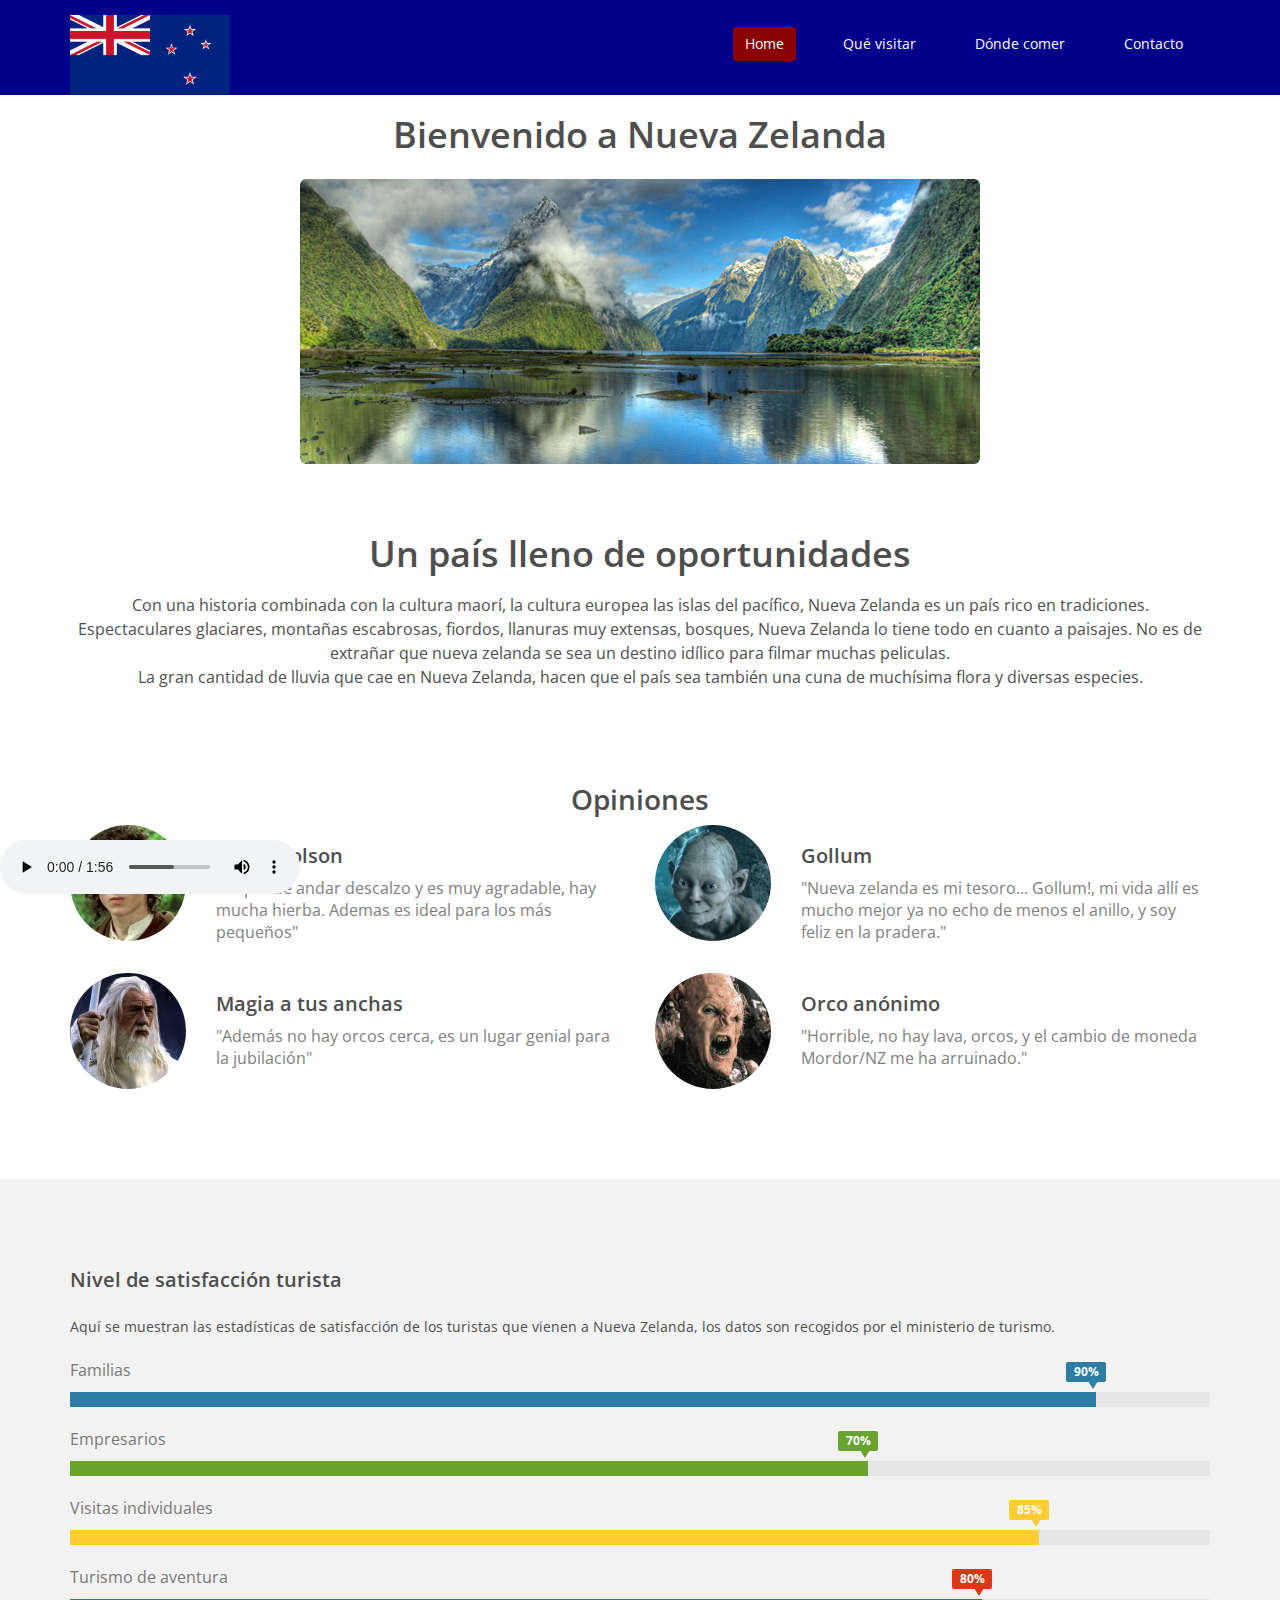
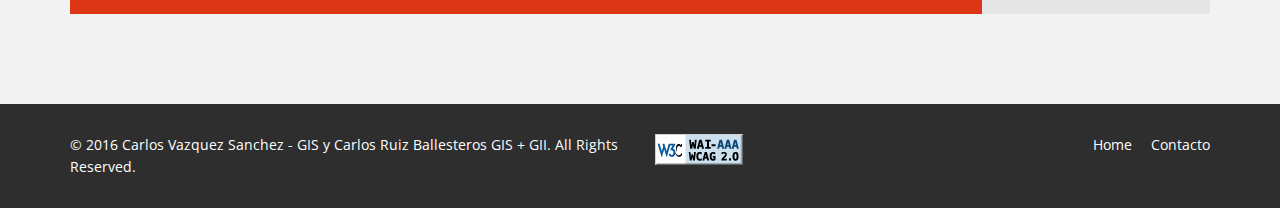
<file: index.html>
<!DOCTYPE html>
<html lang="es">

<head>
    <meta charset="utf-8">
    <meta name="viewport" content="width=device-width, initial-scale=1.0">
    <meta name="description" content="">
    <meta name="author" content="">
    <title>Visita Nueva Zelanda</title>

    <!-- core CSS -->
    <link href="css/bootstrap.min.css" rel="stylesheet">
    <link href="css/font-awesome.min.css" rel="stylesheet">
    <link href="css/animate.min.css" rel="stylesheet">
    <link href="css/prettyPhoto.css" rel="stylesheet">
    <link href="css/main.css" rel="stylesheet">
    <link href="css/responsive.css" rel="stylesheet">
    <!--[if lt IE 9]>
    <script src="js/html5shiv.js"></script>
    <script src="js/respond.min.js"></script>
    <![endif]-->
    <link rel="shortcut icon" href="images/ico/favicon.ico">
    <link rel="apple-touch-icon-precomposed" sizes="144x144" href="images/ico/apple-touch-icon-144-precomposed.png">
    <link rel="apple-touch-icon-precomposed" sizes="114x114" href="images/ico/apple-touch-icon-114-precomposed.png">
    <link rel="apple-touch-icon-precomposed" sizes="72x72" href="images/ico/apple-touch-icon-72-precomposed.png">
    <link rel="apple-touch-icon-precomposed" href="images/ico/apple-touch-icon-57-precomposed.png">
</head>
<!--/head-->

<body class="homepage">

    <header id="header">
        <nav class="navbar navbar-inverse">
            <div class="container">
                <div class="navbar-header">
                    <button type="button" class="navbar-toggle" data-toggle="collapse" data-target=".navbar-collapse">
                        <span class="sr-only">Toggle navigation</span>
                        <span class="icon-bar"></span>
                        <span class="icon-bar"></span>
                        <span class="icon-bar"></span>
                    </button>
                    <img alt="Bandera de Nueva Zelanda" longdesc="longDesc/newZelandFlag.txt" id="flag" src="images/Flag_of_New_Zealand.svg.png">
                </div>

                <div class="collapse navbar-collapse navbar-right">
                    <ul class="nav navbar-nav">
                        <li class="active"><a href="#firstSection">Home</a></li>
                        <li><a href="places-to-visit.html">Qué visitar</a></li>
                        <li><a href="where-eat.html">Dónde comer</a></li>
                        <li><a href="contact-us.html">Contacto</a></li>
                    </ul>
                </div>
            </div>
        </nav>
    </header>

    <div class="title">
        <h1>Bienvenido a Nueva Zelanda</h1>
    </div>

    <div class="ImageHeaderDiv">
        <img alt="Imágen de un lago y montañas de Nueva Zelanda." class="imageHeader img-responsive img-rounded" src="images/nz_header-Image.jpg">
    </div>

    <div class="container">
        <section>

        </section>
    </div>

    <section id="firstSection">
        <div class="container">
            <div class="center wow">
                <h2>Un país lleno de oportunidades</h2>
                <p class="lead">Con una historia combinada con la cultura maorí, la cultura europea las islas del pacífico, Nueva Zelanda es un país rico en tradiciones.
                    <br> Espectaculares glaciares, montañas escabrosas, fiordos, llanuras muy extensas, bosques, Nueva Zelanda lo tiene todo en cuanto a paisajes. No es de extrañar que nueva zelanda se sea un destino idílico para filmar muchas peliculas.
                    <br> La gran cantidad de lluvia que cae en Nueva Zelanda, hacen que el país sea también una cuna de muchísima flora y diversas especies.
                    <br>
                </p>
            </div>

            <h2 class="subtitleSection">Opiniones</h2>
            <div class="row">
                <div class="col-md-6">
                    <div class="opinion row">
                        <div class="col-md-3">
                            <img alt="Imagen de perfil de una de las personas que opinan de Nueva Zelanda" class="opinionImage img-circle img-responsive" src="images/opinion_1.png">
                        </div>
                        <div class="col-md-9">
                            <h2>Frodo Bolson</h2>
                            <p class="opinionText">"Se puede andar descalzo y es muy agradable, hay mucha hierba. Ademas es ideal para los más pequeños"</p>
                        </div>
                    </div>
                    <div class="opinion row">
                        <div class="col-md-3">
                            <img alt="Imagen de perfil de una de las personas que opinan de Nueva Zelanda" class="opinionImage img-circle img-responsive" src="images/opinion_2.jpg">
                        </div>
                        <div class="col-md-9">
                            <h2>Magia a tus anchas</h2>
                            <p class="opinionText">"Además no hay orcos cerca, es un lugar genial para la jubilación"</p>
                        </div>
                    </div>
                </div>
                <div class="col-md-6">
                    <div class="opinion row">
                        <div class="col-md-3">
                            <img alt="Imagen de perfil de una de las personas que opinan de Nueva Zelanda" class="opinionImage img-circle img-responsive" src="images/opinion_3.png">
                        </div>
                        <div class="col-md-9">
                            <h2>Gollum</h2>
                            <p class="opinionText">"Nueva zelanda es mi tesoro... Gollum!, mi vida allí es mucho mejor ya no echo de menos el anillo, y soy feliz en la pradera."</p>
                        </div>
                    </div>
                    <div class="opinion row">
                        <div class="col-md-3">
                            <img alt="Imagen de perfil de una de las personas que opinan de Nueva Zelanda" class="opinionImage img-circle img-responsive" src="images/opinion_4.jpeg">
                        </div>
                        <div class="col-md-9">
                            <h2>Orco anónimo</h2>
                            <p class="opinionText">"Horrible, no hay lava, orcos, y el cambio de moneda Mordor/NZ me ha arruinado."</p>
                        </div>
                    </div>
                </div>
            </div>
            <!--/.row-->
        </div>
        <!--/.container-->
    </section>


    <section id="middle">
        <div class="container">
            <div class="row">
                <div class="col-md-12 wow">
                    <div class="skill">
                        <h2>Nivel de satisfacción turista</h2>
                        <p>Aquí se muestran las estadísticas de satisfacción de los turistas que vienen a Nueva Zelanda, los datos son recogidos por el ministerio de turismo.</p>

                        <div class="progress-wrap">
                            <h3>Familias</h3>
                            <div class="progress">
                                <div class="progress-bar  color1" role="progressbar" aria-valuenow="40" aria-valuemin="0" aria-valuemax="100" style="width: 90%">
                                    <span class="bar-width">90%</span>
                                </div>

                            </div>
                        </div>

                        <div class="progress-wrap">
                            <h3>Empresarios</h3>
                            <div class="progress">
                                <div class="progress-bar color2" role="progressbar" aria-valuenow="20" aria-valuemin="0" aria-valuemax="100" style="width: 70%">
                                    <span class="bar-width">70%</span>
                                </div>
                            </div>
                        </div>

                        <div class="progress-wrap">
                            <h3>Visitas individuales</h3>
                            <div class="progress">
                                <div class="progress-bar color3" role="progressbar" aria-valuenow="60" aria-valuemin="0" aria-valuemax="100" style="width: 85%">
                                    <span class="bar-width">85%</span>
                                </div>
                            </div>
                        </div>

                        <div class="progress-wrap">
                            <h3>Turismo de aventura</h3>
                            <div class="progress">
                                <div class="progress-bar color4" role="progressbar" aria-valuenow="80" aria-valuemin="0" aria-valuemax="100" style="width: 80%">
                                    <span class="bar-width">80%</span>
                                </div>
                            </div>
                        </div>
                    </div>
                </div>
            </div>
            <!--/.row-->
        </div>
        <!--/.container-->
    </section>
    <!--/#middle-->

    <div id="idAudioIndex">
        <audio id="audioIndex" controls>
            <source src="sounds/God%20Defend%20New%20Zealand.mp3" type="audio/mpeg">
        </audio>
    </div>

    <footer id="footer" class="midnight-blue">
        <div class="container">
            <div class="row">
                <div class="col-sm-6">
                    &copy; 2016 Carlos Vazquez Sanchez - GIS y Carlos Ruiz Ballesteros GIS + GII. All Rights Reserved.
                </div>
                <div class="col-sm-2">
                    <img src="images/wcag2AAA-blue.png">
                </div>
                <div class="col-sm-4">
                    <ul class="pull-right">
                        <li><a href="index.html">Home</a></li>
                        <li><a href="contact-us.html">Contacto</a></li>
                    </ul>
                </div>

            </div>
        </div>
    </footer>

    <script src="js/jquery.js"></script>
    <script src="js/bootstrap.min.js"></script>
    <script src="js/jquery.prettyPhoto.js"></script>
    <script src="js/jquery.isotope.min.js"></script>
    <script src="js/main.js"></script>
    <script src="js/wow.min.js"></script>

</body>

</html>
</file>
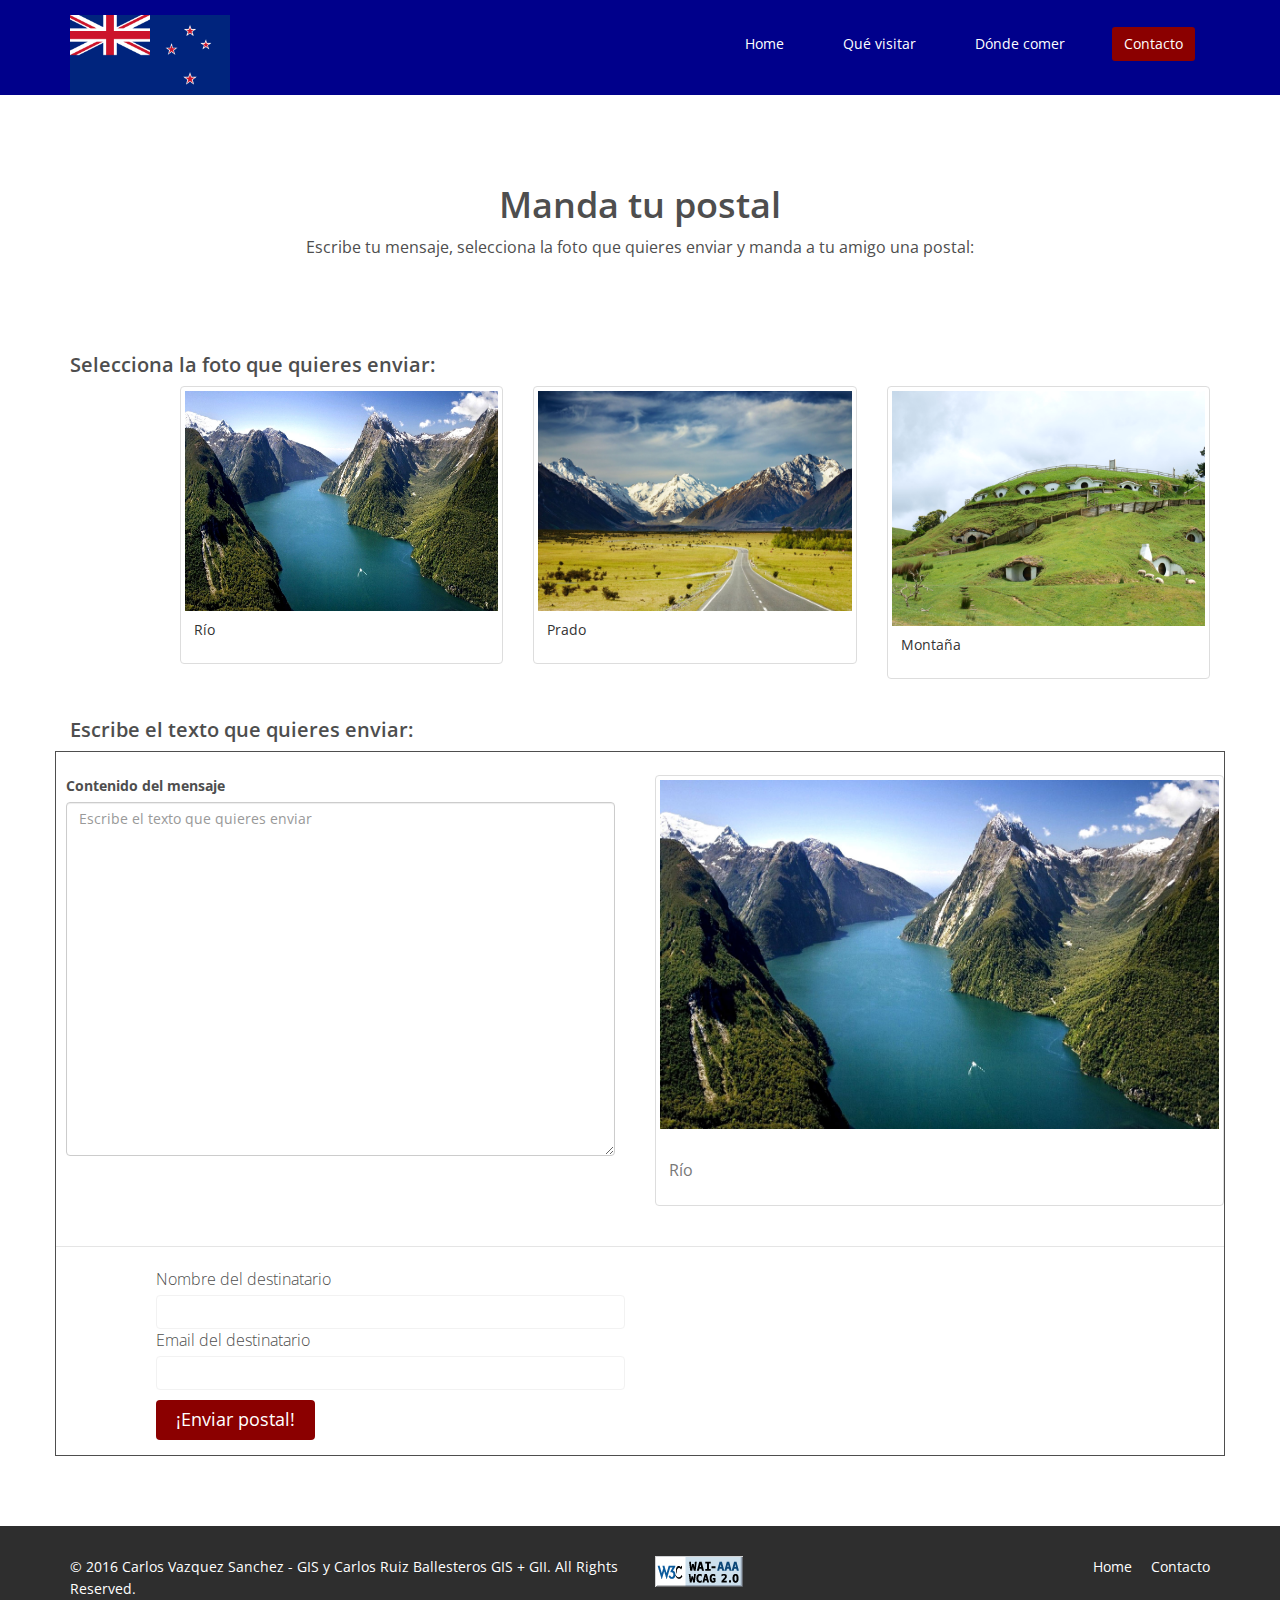
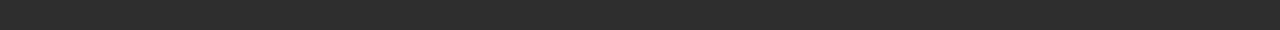
<file: contact-us.html>
<!DOCTYPE html>
<html lang="es">

<head>
    <meta charset="utf-8">
    <meta name="viewport" content="width=device-width, initial-scale=1.0">
    <meta name="description" content="">
    <meta name="author" content="">
    <title>Contacto</title>

    <!-- core CSS -->
    <link href="css/bootstrap.min.css" rel="stylesheet">
    <link href="css/font-awesome.min.css" rel="stylesheet">
    <link href="css/prettyPhoto.css" rel="stylesheet">
    <link href="css/animate.min.css" rel="stylesheet">
    <link href="css/main.css" rel="stylesheet">
    <link href="css/responsive.css" rel="stylesheet">
    <link rel="shortcut icon" href="images/Flag_of_New_Zealand.svg.png">


    <link rel="shortcut icon" href="images/ico/favicon.ico">
    <link rel="apple-touch-icon-precomposed" sizes="144x144" href="images/ico/apple-touch-icon-144-precomposed.png">
    <link rel="apple-touch-icon-precomposed" sizes="114x114" href="images/ico/apple-touch-icon-114-precomposed.png">
    <link rel="apple-touch-icon-precomposed" sizes="72x72" href="images/ico/apple-touch-icon-72-precomposed.png">
    <link rel="apple-touch-icon-precomposed" href="images/ico/apple-touch-icon-57-precomposed.png">
</head>
<!--/head-->

<body>

    <header id="header">
        <nav class="navbar navbar-inverse" role="banner">
            <div class="container">
                <div class="navbar-header">
                    <button type="button" class="navbar-toggle" data-toggle="collapse" data-target=".navbar-collapse">
                        <span class="sr-only">Toggle navigation</span>
                        <span class="icon-bar"></span>
                        <span class="icon-bar"></span>
                        <span class="icon-bar"></span>
                    </button>
                    <a class="navbar-brand" href="#contact-page"><img id="flag" src="images/Flag_of_New_Zealand.svg.png" alt="logo"></a>
                </div>

                <div class="collapse navbar-collapse navbar-right">
                    <ul class="nav navbar-nav">
                        <li><a href="index.html">Home</a></li>
                        <li><a href="places-to-visit.html">Qué visitar</a></li>
                        <li><a href="where-eat.html">Dónde comer</a></li>
                        <li class="active"><a href="contact-us.html">Contacto</a></li>
                    </ul>
                </div>
            </div>
        </nav>
    </header>

    <section id="contact-page">
        <div class="container">
            <div class="center">
                <h1>Manda tu postal</h1>
                <p class="lead">Escribe tu mensaje, selecciona la foto que quieres enviar y manda a tu amigo una postal:</p>
            </div>

            <h2>Selecciona la foto que quieres enviar:</h2>
            <div class="row col-sm-offset-1" id="image-selectable">
                <div class="col-sm-6 col-md-4">
                    <div class="thumbnail">
                        <img class="img-clickable" src="images/nz1.jpg" alt="Imagen de postal 1" style="min-height:220px;">
                        <div class="caption">
                            <p>Río</p>
                        </div>
                    </div>
                </div>
                <div class="col-sm-6 col-md-4">
                    <div class="thumbnail">
                        <img class="img-clickable" src="images/nz2.jpg" alt="Imagen de postal 2" style="min-height:220px;">
                        <div class="caption">
                            <p>Prado</p>
                        </div>
                    </div>
                </div>
                <div class="col-sm-6 col-md-4">
                    <div class="thumbnail">
                        <img class="img-clickable" src="images/nz3.jpg" alt="Imagen de postal 3" style="min-height:220px;">
                        <div class="caption">
                            <p>Montaña
                            </p>
                        </div>
                    </div>
                </div>
            </div>

            <h2>Escribe el texto que quieres enviar:</h2>
            <div class="row" id=postal>
                <div class="row" id="textAndPicture">
                    <div id="postaltext" class="col-md-6">
                        <label for="texto-mensaje">Contenido del mensaje</label>
                        <textarea type="text" name="texto-mensaje" class="form-control " rows="17 " placeholder="Escribe el texto que quieres enviar " title="texto-mensaje" id="texto-mensaje"></textarea>
                    </div>
                    <div class="col-md-6 ">
                        <div class="thumbnail ">
                            <img id="img-changeable" src="images/nz1.jpg " alt="Imagen de postal 1 " style="min-height:220px; ">
                            <div class="caption ">
                                <h3>Río</h3>
                            </div>
                        </div>

                    </div>
                </div>
                <hr>
                <div class="row " id="emailAndName ">

                    <form id="main-contact-form " class="contact-form " name="contact-form " method="post ">
                        <div class="col-sm-5 col-sm-offset-1 ">
                            <div class="form-group ">
                                <label for="name-of-destination ">Nombre del destinatario </label>
                                <input type="text " id="name-of-destination " name="name-of-destination " class="form-control ">

                                <label for="email-of-destination ">Email del destinatario </label>
                                <input id="email-of-destination " type="email " name="email-of-destination " class="form-control ">


                                <input class="btn btn-primary btn-lg" id="send-postal" type="submit" name="send-postal" value="¡Enviar postal!" title="send-postal">

                                <div class="alert alert-success alert-dismissable ">
                                    <button type="button " class="close " data-dismiss="alert " aria-hidden="true ">&times;</button>
                                    Postal enviada correctamente
                                </div>
                            </div>

                        </div>
                    </form>
                </div>
            </div>
        </div>
    </section>

    <footer id="footer" class="midnight-blue">
        <div class="container">
            <div class="row">
                <div class="col-sm-6">
                    &copy; 2016 Carlos Vazquez Sanchez - GIS y Carlos Ruiz Ballesteros GIS + GII. All Rights Reserved.
                </div>
                <div class="col-sm-2">
                    <img src="images/wcag2AAA-blue.png">
                </div>
                <div class="col-sm-4">
                    <ul class="pull-right">
                        <li><a href="index.html">Home</a></li>
                        <li><a href="contact-us.html">Contacto</a></li>
                    </ul>
                </div>

            </div>
        </div>
    </footer>

    <script src="js/jquery.js "></script>
    <script src="js/bootstrap.min.js "></script>
    <script src="js/jquery.prettyPhoto.js "></script>
    <script src="js/jquery.isotope.min.js "></script>
    <script src="js/main.js "></script>
    <script src="js/wow.min.js "></script>
</body>

</html>
</file>
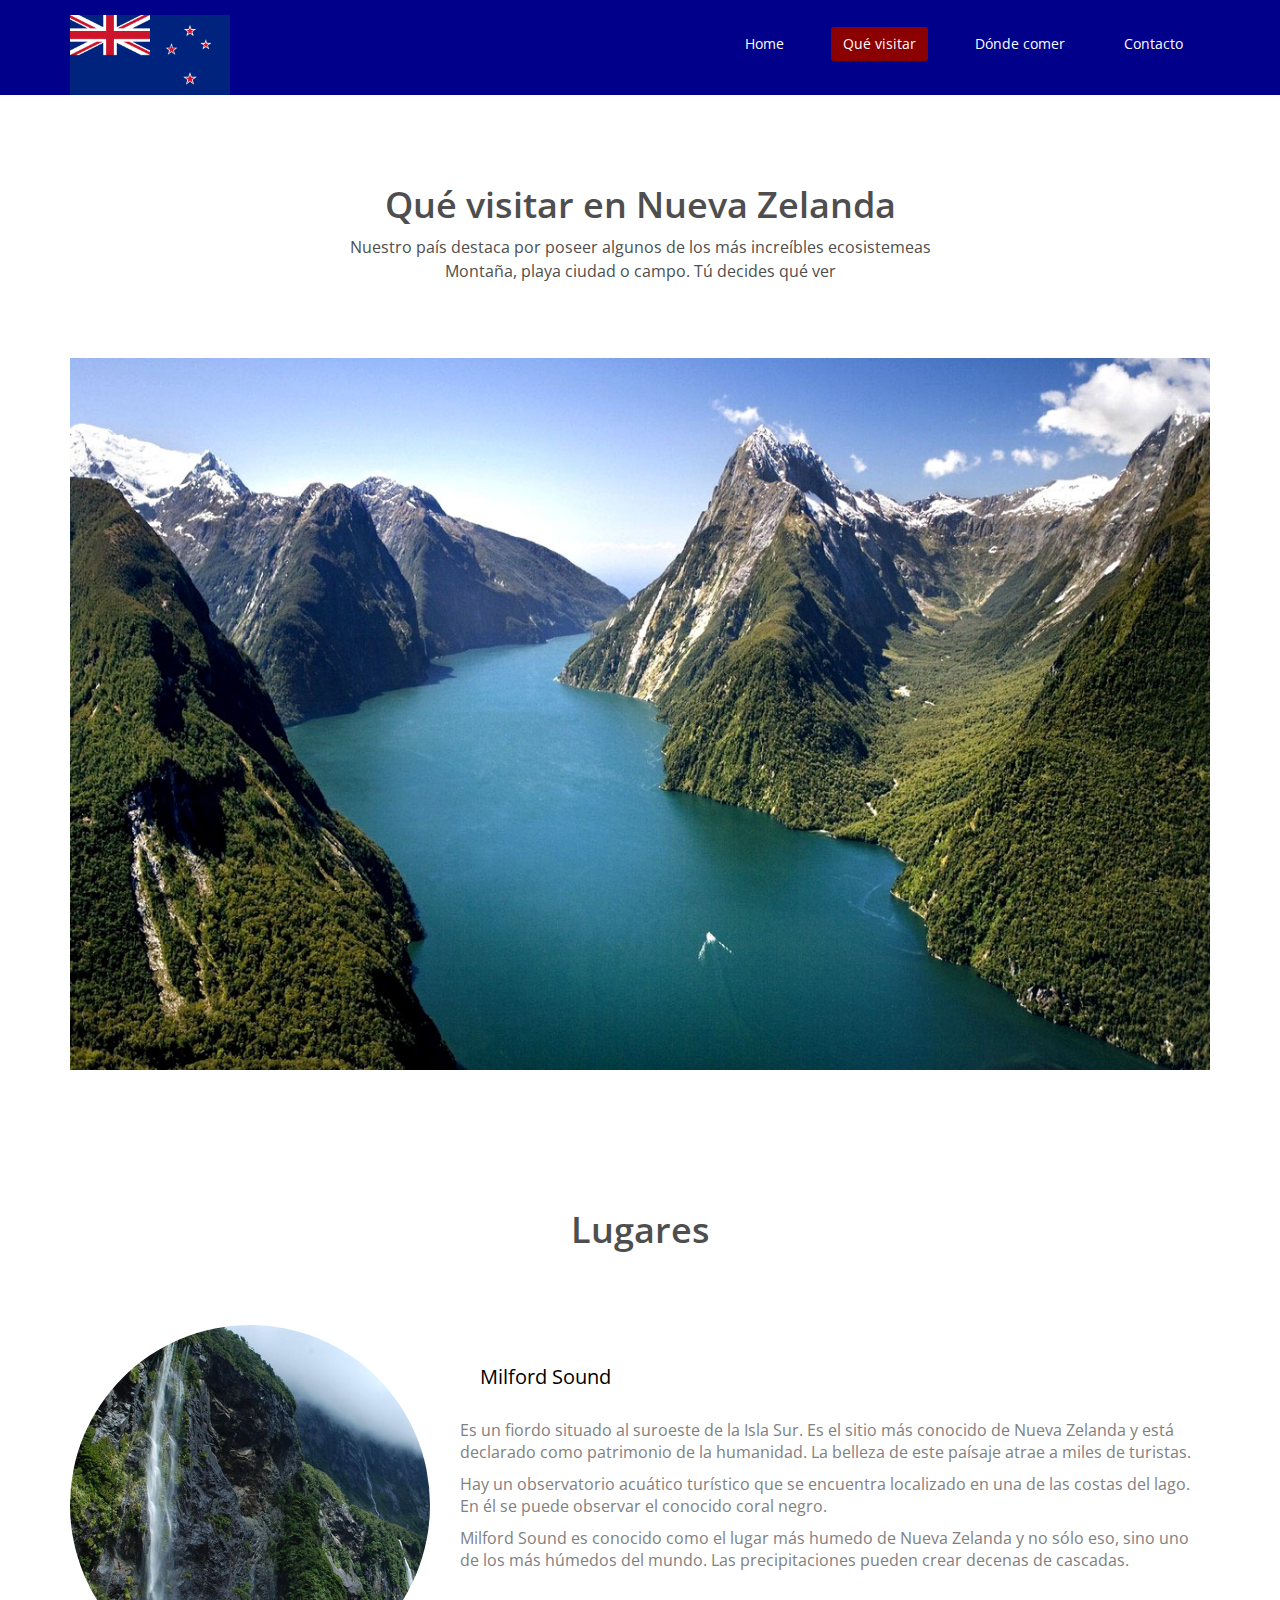
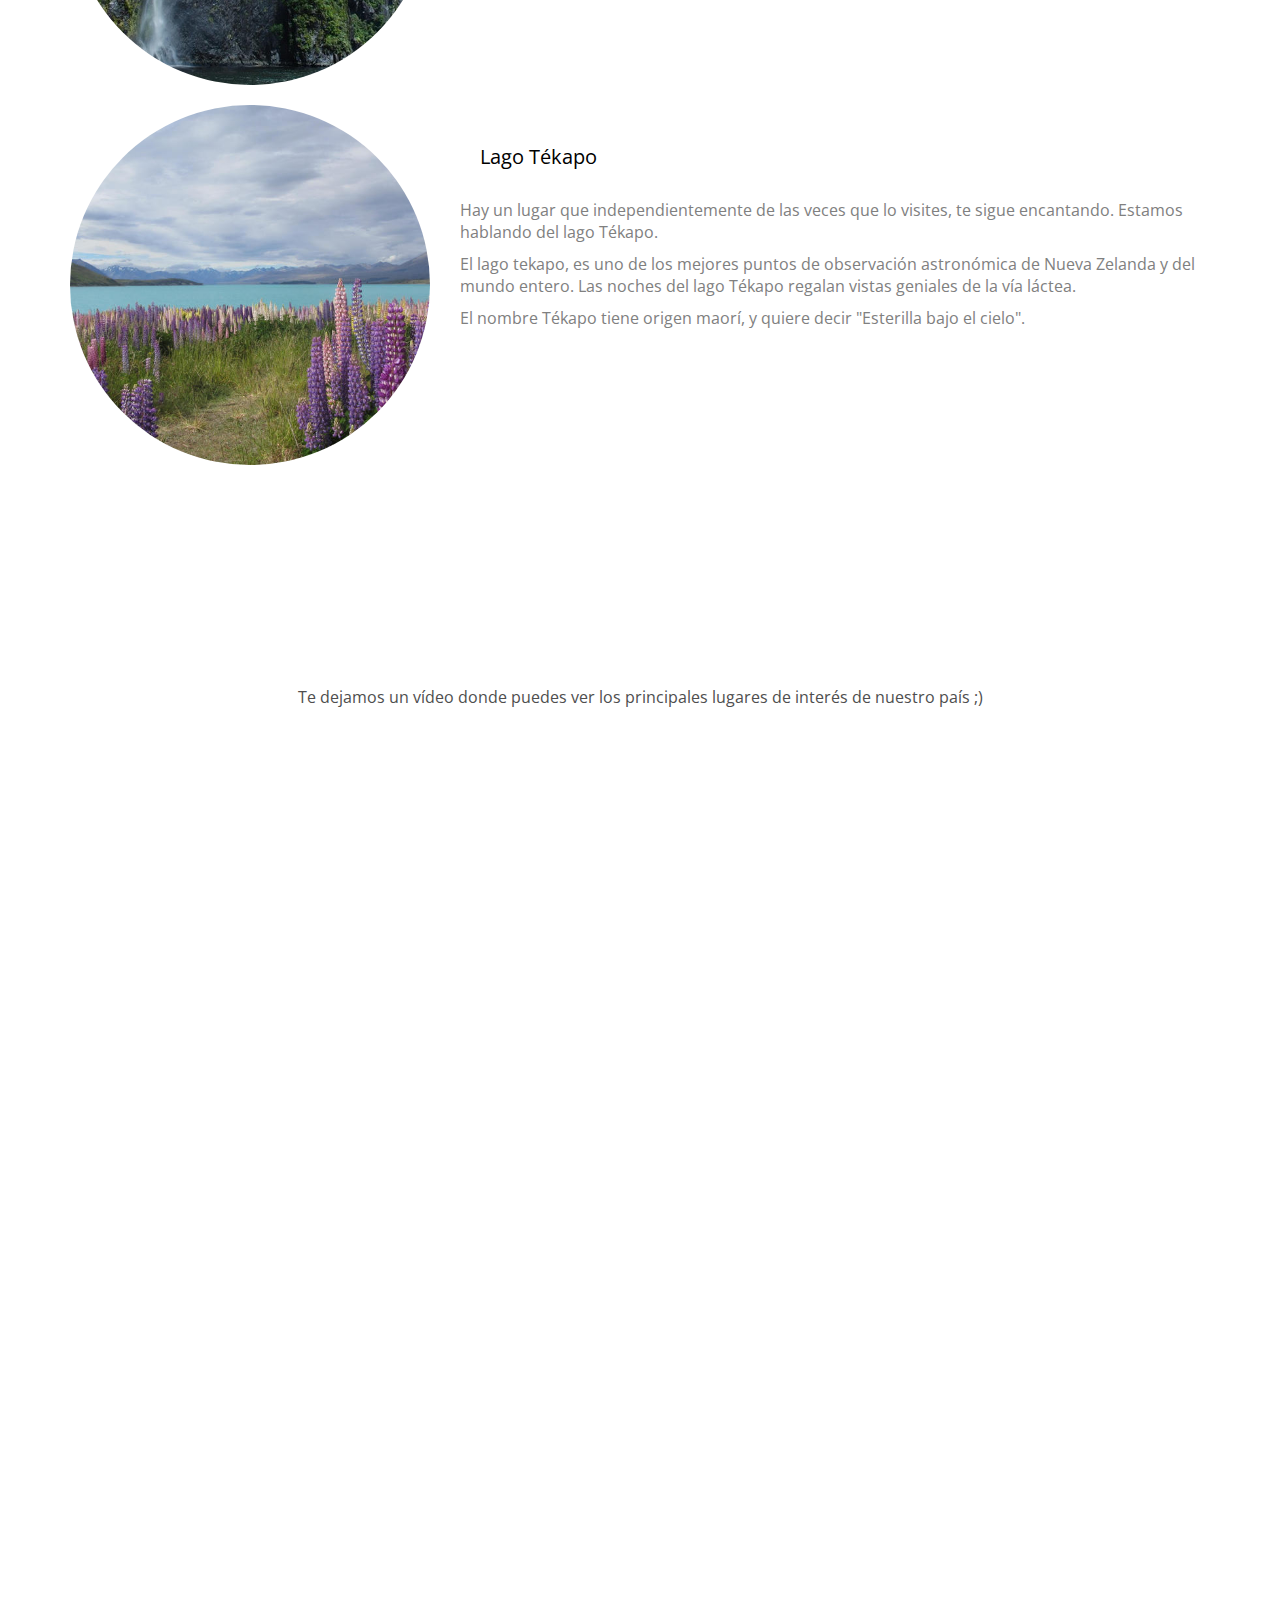
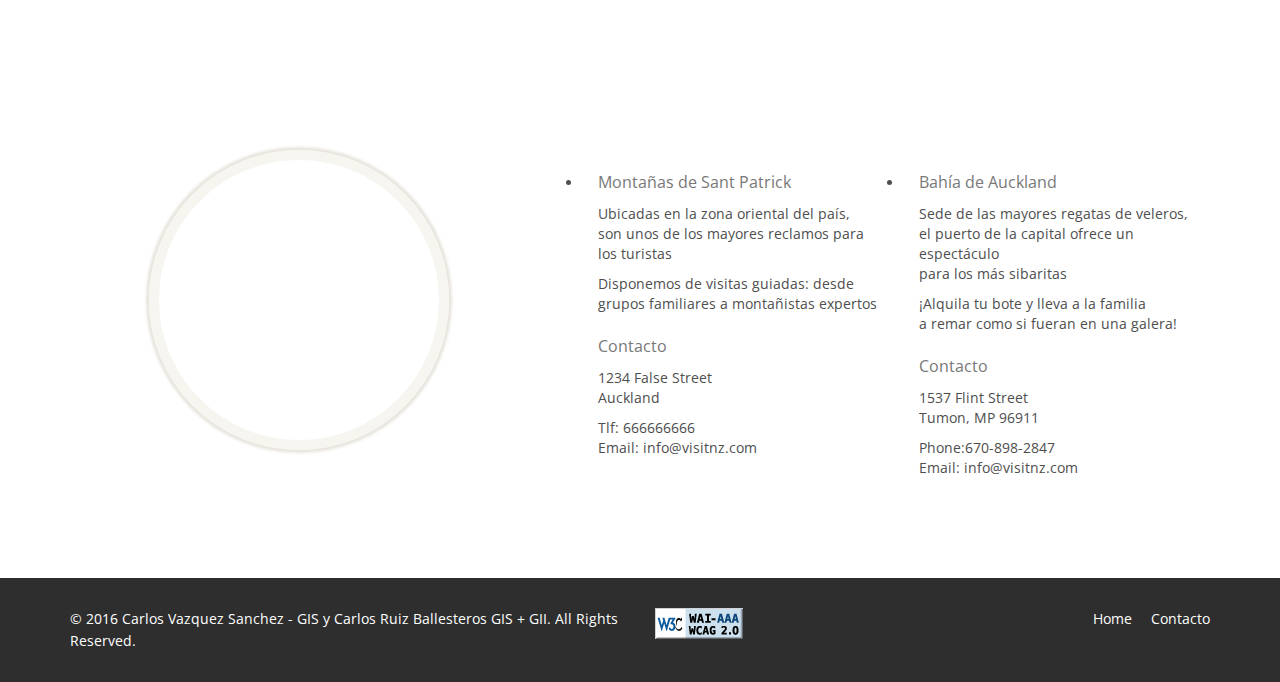
<file: places-to-visit.html>
<!DOCTYPE html>
<html lang="es">

<head>
    <meta charset="utf-8">
    <meta name="viewport" content="width=device-width, initial-scale=1.0">
    <meta name="description" content="">
    <meta name="author" content="">
    <title>Qué visitar</title>

    <!-- core CSS -->
    <link href="css/bootstrap.min.css" rel="stylesheet">
    <link href="css/font-awesome.min.css" rel="stylesheet">
    <link href="css/prettyPhoto.css" rel="stylesheet">
    <link href="css/animate.min.css" rel="stylesheet">
    <link href="css/main.css" rel="stylesheet">
    <link href="css/responsive.css" rel="stylesheet">
    <link rel="shortcut icon" href="images/Flag_of_New_Zealand.svg.png">

</head>

<body>

    <header id="header">
        <nav class="navbar navbar-inverse" role="banner">
            <div class="container">
                <div class="navbar-header">
                    <button type="button" class="navbar-toggle" data-toggle="collapse" data-target=".navbar-collapse">
                        <span class="sr-only">Toggle navigation</span>
                        <span class="icon-bar"></span>
                        <span class="icon-bar"></span>
                        <span class="icon-bar"></span>
                    </button>
                    <a class="navbar-brand" href="#queVisitar"><img alt="Bandera de Nueva Zelanda" longdesc="longDesc/newZelandFlag.txt" id="flag" src="images/Flag_of_New_Zealand.svg.png"></a>
                </div>

                <div class="collapse navbar-collapse navbar-right">
                    <ul class="nav navbar-nav">
                        <li><a href="index.html">Home</a></li>
                        <li class="active"><a href="places-to-visit.html">Qué visitar</a></li>
                        <li><a href="where-eat.html">Dónde comer</a></li>
                        <li><a href="contact-us.html">Contacto</a></li>
                    </ul>
                </div>
            </div>
        </nav>
    </header>

    <section id="queVisitar">
        <div class="container">
            <div class="center">
                <h1>Qué visitar en Nueva Zelanda</h1>
                <p class="lead">Nuestro país destaca por poseer algunos de los más increíbles ecosistemeas
                    <br>Montaña, playa ciudad o campo. Tú decides qué ver</p>
            </div>

            <div id="about-slider">
                <img src="images/nz1.jpg" class="img-responsive" alt="Estrecho de Nueva Zelanda. A los lados del estrecho hay montañas">
            </div>
    </section>

    <section>
        <div class="center">
            <h2>Lugares</h2>
        </div>
        <div class="visit container">
            <div class="row">
                <div class=" col-md-4">
                    <img class="imageVisit img-circle img-responsive" src="images/site_1.jpg" alt="Imagen con cascadas de nueva zelanda. Predomina el verde y el azul" />
                </div>
                <div class="col-md-8">
                    <h3 class="subtitle">Milford Sound</h3>
                    <p class="opinionText">Es un fiordo situado al suroeste de la Isla Sur. Es el sitio más conocido de Nueva Zelanda y está declarado como patrimonio de la humanidad. La belleza de este paísaje atrae a miles de turistas.
                    </p>
                    <p class="opinionText">
                        Hay un observatorio acuático turístico que se encuentra localizado en una de las costas del lago. En él se puede observar el conocido coral negro.
                    </p>
                    <p class="opinionText">
                        Milford Sound es conocido como el lugar más humedo de Nueva Zelanda y no sólo eso, sino uno de los más húmedos del mundo. Las precipitaciones pueden crear decenas de cascadas.
                    </p>
                </div>
            </div>
        </div>
        <div class="visit container">
            <div class="row">
                <div class=" col-md-4">
                    <img class="imageVisit img-circle img-responsive" src="images/site_2.jpg" alt="Imágen del lago Tékapo. En el horizonte el lago y de frente flores moradas" />
                </div>
                <div class="col-md-8">
                    <h3 class="subtitle">Lago Tékapo</h3>
                    <p class="opinionText">Hay un lugar que independientemente de las veces que lo visites, te sigue encantando. Estamos hablando del lago Tékapo.
                    </p>
                    <p class="opinionText">
                        El lago tekapo, es uno de los mejores puntos de observación astronómica de Nueva Zelanda y del mundo entero. Las noches del lago Tékapo regalan vistas geniales de la vía láctea.
                    </p>
                    <p class="opinionText">
                        El nombre Tékapo tiene origen maorí, y quiere decir "Esterilla bajo el cielo".
                    </p>
                </div>
            </div>
        </div>
    </section>
    <section>
        <div class="skill-wrap clearfix">
            <div class="center">
                <p class="lead">Te dejamos un vídeo donde puedes ver los principales lugares de interés de nuestro país ;)</p>
            </div>

            <div class="row">
                <div class="span6">
                    <div class="flex-video widescreen">
                        <iframe title="Youtube Video" src="https://www.youtube.com/embed/pdYHscVe_0U" frameborder="0" allowfullscreen=""></iframe>
                    </div>
                </div>
            </div>

        </div>
    </section>

    <section>
        <div class="container">
            <div class="row">
                <div class="col-sm-5 text-center">
                    <div class="gmap">
                        <iframe title="Location" width="100%" height="100%" frameborder="0" scrolling="no" marginheight="0" marginwidth="0" src="https://www.google.com/maps/embed?pb=!1m18!1m12!1m3!1d22755832.93749179!2d170.50829003717325!3d-45.87507801129057!2m3!1f0!2f0!3f0!3m2!1i1024!2i768!4f13.1!3m3!1m2!1s0x6d2c200e17779687%3A0xb1d618e2756a4733!2sNueva+Zelanda!5e0!3m2!1ses!2ses!4v1461858650133"></iframe>
                    </div>

                </div>

                <div class="col-sm-7 map-content">
                    <ul class="row">
                        <li class="col-sm-6">
                            <address>
                                    <h3>Montañas de Sant Patrick</h3>
                                    <p>Ubicadas en la zona oriental del país, <br>
                                    son unos de los mayores reclamos para<br>
                                    los turistas</p>
                                    <p>Disponemos de visitas guiadas: desde <br>
                                        grupos familiares a montañistas expertos 
                                   </p>
                                </address>

                            <address>
                                    <h3>Contacto</h3>
                                    <p>1234 False Street <br>
                                    Auckland</p>                                
                                    <p>Tlf: 666666666 <br>
                                    Email: info@visitnz.com</p>
                                </address>
                        </li>


                        <li class="col-sm-6">
                            <address>
                                    <h3>Bahía de Auckland</h3>
                                    <p>Sede de las mayores regatas de veleros, <br>
                                    el puerto de la capital ofrece un espectáculo<br>
                                para los más sibaritas</p>
                                    <p>¡Alquila tu bote y lleva a la familia <br>
                                    a remar como si fueran en una galera!</p>
                                </address>

                            <address>
                                    <h3>Contacto</h3>
                                    <p>1537 Flint Street <br>
                                    Tumon, MP 96911</p>
                                    <p>Phone:670-898-2847 <br>
                                    Email: info@visitnz.com</p>
                                </address>
                        </li>
                    </ul>
                </div>
            </div>
        </div>
    </section>

    <footer id="footer" class="midnight-blue">
        <div class="container">
            <div class="row">
                <div class="col-sm-6">
                    &copy; 2016 Carlos Vazquez Sanchez - GIS y Carlos Ruiz Ballesteros GIS + GII. All Rights Reserved.
                </div>
                <div class="col-sm-2">
                    <img src="images/wcag2AAA-blue.png">
                </div>
                <div class="col-sm-4">
                    <ul class="pull-right">
                        <li><a href="index.html">Home</a></li>
                        <li><a href="contact-us.html">Contacto</a></li>
                    </ul>
                </div>

            </div>
        </div>
    </footer>
    </section>

    <script src="js/jquery.js"></script>

    <script src="js/bootstrap.min.js"></script>
    <script src="js/jquery.prettyPhoto.js"></script>
    <script src="js/jquery.isotope.min.js"></script>
    <script src="js/main.js"></script>
    <script src="js/wow.min.js"></script>
</body>

</html>
</file>
<file: css/prettyPhoto.css>
div.pp_default .pp_top,div.pp_default .pp_top .pp_middle,div.pp_default .pp_top .pp_left,div.pp_default .pp_top .pp_right,div.pp_default .pp_bottom,div.pp_default .pp_bottom .pp_left,div.pp_default .pp_bottom .pp_middle,div.pp_default .pp_bottom .pp_right{height:13px}
div.pp_default .pp_top .pp_left{background:url(../images/prettyPhoto/default/sprite.png) -78px -93px no-repeat}
div.pp_default .pp_top .pp_middle{background:url(../images/prettyPhoto/default/sprite_x.png) top left repeat-x}
div.pp_default .pp_top .pp_right{background:url(../images/prettyPhoto/default/sprite.png) -112px -93px no-repeat}
div.pp_default .pp_content .ppt{color:#f8f8f8}
div.pp_default .pp_content_container .pp_left{background:url(../images/prettyPhoto/default/sprite_y.png) -7px 0 repeat-y;padding-left:13px}
div.pp_default .pp_content_container .pp_right{background:url(../images/prettyPhoto/default/sprite_y.png) top right repeat-y;padding-right:13px}
div.pp_default .pp_next:hover{background:url(../images/prettyPhoto/default/sprite_next.png) center right no-repeat;cursor:pointer}
div.pp_default .pp_previous:hover{background:url(../images/prettyPhoto/default/sprite_prev.png) center left no-repeat;cursor:pointer}
div.pp_default .pp_expand{background:url(../images/prettyPhoto/default/sprite.png) 0 -29px no-repeat;cursor:pointer;width:28px;height:28px}
div.pp_default .pp_expand:hover{background:url(../images/prettyPhoto/default/sprite.png) 0 -56px no-repeat;cursor:pointer}
div.pp_default .pp_contract{background:url(../images/prettyPhoto/default/sprite.png) 0 -84px no-repeat;cursor:pointer;width:28px;height:28px}
div.pp_default .pp_contract:hover{background:url(../images/prettyPhoto/default/sprite.png) 0 -113px no-repeat;cursor:pointer}
div.pp_default .pp_close{width:30px;height:30px;background:url(../images/prettyPhoto/default/sprite.png) 2px 1px no-repeat;cursor:pointer}
div.pp_default .pp_gallery ul li a{background:url(../images/prettyPhoto/default/default_thumb.png) center center #f8f8f8;border:1px solid #aaa}
div.pp_default .pp_social{margin-top:7px}
div.pp_default .pp_gallery a.pp_arrow_previous,div.pp_default .pp_gallery a.pp_arrow_next{position:static;left:auto}
div.pp_default .pp_nav .pp_play,div.pp_default .pp_nav .pp_pause{background:url(../images/prettyPhoto/default/sprite.png) -51px 1px no-repeat;height:30px;width:30px}
div.pp_default .pp_nav .pp_pause{background-position:-51px -29px}
div.pp_default a.pp_arrow_previous,div.pp_default a.pp_arrow_next{background:url(../images/prettyPhoto/default/sprite.png) -31px -3px no-repeat;height:20px;width:20px;margin:4px 0 0}
div.pp_default a.pp_arrow_next{left:52px;background-position:-82px -3px}
div.pp_default .pp_content_container .pp_details{margin-top:5px}
div.pp_default .pp_nav{clear:none;height:30px;width:110px;position:relative}
div.pp_default .pp_nav .currentTextHolder{font-family:Georgia;font-style:italic;color:#999;font-size:11px;left:75px;line-height:25px;position:absolute;top:2px;margin:0;padding:0 0 0 10px}
div.pp_default .pp_close:hover,div.pp_default .pp_nav .pp_play:hover,div.pp_default .pp_nav .pp_pause:hover,div.pp_default .pp_arrow_next:hover,div.pp_default .pp_arrow_previous:hover{opacity:0.7}
div.pp_default .pp_description{font-size:11px;font-weight:700;line-height:14px;margin:5px 50px 5px 0}
div.pp_default .pp_bottom .pp_left{background:url(../images/prettyPhoto/default/sprite.png) -78px -127px no-repeat}
div.pp_default .pp_bottom .pp_middle{background:url(../images/prettyPhoto/default/sprite_x.png) bottom left repeat-x}
div.pp_default .pp_bottom .pp_right{background:url(../images/prettyPhoto/default/sprite.png) -112px -127px no-repeat}
div.pp_default .pp_loaderIcon{background:url(../images/prettyPhoto/default/loader.gif) center center no-repeat}
div.light_rounded .pp_top .pp_left{background:url(../images/prettyPhoto/light_rounded/sprite.png) -88px -53px no-repeat}
div.light_rounded .pp_top .pp_right{background:url(../images/prettyPhoto/light_rounded/sprite.png) -110px -53px no-repeat}
div.light_rounded .pp_next:hover{background:url(../images/prettyPhoto/light_rounded/btnNext.png) center right no-repeat;cursor:pointer}
div.light_rounded .pp_previous:hover{background:url(../images/prettyPhoto/light_rounded/btnPrevious.png) center left no-repeat;cursor:pointer}
div.light_rounded .pp_expand{background:url(../images/prettyPhoto/light_rounded/sprite.png) -31px -26px no-repeat;cursor:pointer}
div.light_rounded .pp_expand:hover{background:url(../images/prettyPhoto/light_rounded/sprite.png) -31px -47px no-repeat;cursor:pointer}
div.light_rounded .pp_contract{background:url(../images/prettyPhoto/light_rounded/sprite.png) 0 -26px no-repeat;cursor:pointer}
div.light_rounded .pp_contract:hover{background:url(../images/prettyPhoto/light_rounded/sprite.png) 0 -47px no-repeat;cursor:pointer}
div.light_rounded .pp_close{width:75px;height:22px;background:url(../images/prettyPhoto/light_rounded/sprite.png) -1px -1px no-repeat;cursor:pointer}
div.light_rounded .pp_nav .pp_play{background:url(../images/prettyPhoto/light_rounded/sprite.png) -1px -100px no-repeat;height:15px;width:14px}
div.light_rounded .pp_nav .pp_pause{background:url(../images/prettyPhoto/light_rounded/sprite.png) -24px -100px no-repeat;height:15px;width:14px}
div.light_rounded .pp_arrow_previous{background:url(../images/prettyPhoto/light_rounded/sprite.png) 0 -71px no-repeat}
div.light_rounded .pp_arrow_next{background:url(../images/prettyPhoto/light_rounded/sprite.png) -22px -71px no-repeat}
div.light_rounded .pp_bottom .pp_left{background:url(../images/prettyPhoto/light_rounded/sprite.png) -88px -80px no-repeat}
div.light_rounded .pp_bottom .pp_right{background:url(../images/prettyPhoto/light_rounded/sprite.png) -110px -80px no-repeat}
div.dark_rounded .pp_top .pp_left{background:url(../images/prettyPhoto/dark_rounded/sprite.png) -88px -53px no-repeat}
div.dark_rounded .pp_top .pp_right{background:url(../images/prettyPhoto/dark_rounded/sprite.png) -110px -53px no-repeat}
div.dark_rounded .pp_content_container .pp_left{background:url(../images/prettyPhoto/dark_rounded/contentPattern.png) top left repeat-y}
div.dark_rounded .pp_content_container .pp_right{background:url(../images/prettyPhoto/dark_rounded/contentPattern.png) top right repeat-y}
div.dark_rounded .pp_next:hover{background:url(../images/prettyPhoto/dark_rounded/btnNext.png) center right no-repeat;cursor:pointer}
div.dark_rounded .pp_previous:hover{background:url(../images/prettyPhoto/dark_rounded/btnPrevious.png) center left no-repeat;cursor:pointer}
div.dark_rounded .pp_expand{background:url(../images/prettyPhoto/dark_rounded/sprite.png) -31px -26px no-repeat;cursor:pointer}
div.dark_rounded .pp_expand:hover{background:url(../images/prettyPhoto/dark_rounded/sprite.png) -31px -47px no-repeat;cursor:pointer}
div.dark_rounded .pp_contract{background:url(../images/prettyPhoto/dark_rounded/sprite.png) 0 -26px no-repeat;cursor:pointer}
div.dark_rounded .pp_contract:hover{background:url(../images/prettyPhoto/dark_rounded/sprite.png) 0 -47px no-repeat;cursor:pointer}
div.dark_rounded .pp_close{width:75px;height:22px;background:url(../images/prettyPhoto/dark_rounded/sprite.png) -1px -1px no-repeat;cursor:pointer}
div.dark_rounded .pp_description{margin-right:85px;color:#fff}
div.dark_rounded .pp_nav .pp_play{background:url(../images/prettyPhoto/dark_rounded/sprite.png) -1px -100px no-repeat;height:15px;width:14px}
div.dark_rounded .pp_nav .pp_pause{background:url(../images/prettyPhoto/dark_rounded/sprite.png) -24px -100px no-repeat;height:15px;width:14px}
div.dark_rounded .pp_arrow_previous{background:url(../images/prettyPhoto/dark_rounded/sprite.png) 0 -71px no-repeat}
div.dark_rounded .pp_arrow_next{background:url(../images/prettyPhoto/dark_rounded/sprite.png) -22px -71px no-repeat}
div.dark_rounded .pp_bottom .pp_left{background:url(../images/prettyPhoto/dark_rounded/sprite.png) -88px -80px no-repeat}
div.dark_rounded .pp_bottom .pp_right{background:url(../images/prettyPhoto/dark_rounded/sprite.png) -110px -80px no-repeat}
div.dark_rounded .pp_loaderIcon{background:url(../images/prettyPhoto/dark_rounded/loader.gif) center center no-repeat}
div.dark_square .pp_left,div.dark_square .pp_middle,div.dark_square .pp_right,div.dark_square .pp_content{background:#000}
div.dark_square .pp_description{color:#fff;margin:0 85px 0 0}
div.dark_square .pp_loaderIcon{background:url(../images/prettyPhoto/dark_square/loader.gif) center center no-repeat}
div.dark_square .pp_expand{background:url(../images/prettyPhoto/dark_square/sprite.png) -31px -26px no-repeat;cursor:pointer}
div.dark_square .pp_expand:hover{background:url(../images/prettyPhoto/dark_square/sprite.png) -31px -47px no-repeat;cursor:pointer}
div.dark_square .pp_contract{background:url(../images/prettyPhoto/dark_square/sprite.png) 0 -26px no-repeat;cursor:pointer}
div.dark_square .pp_contract:hover{background:url(../images/prettyPhoto/dark_square/sprite.png) 0 -47px no-repeat;cursor:pointer}
div.dark_square .pp_close{width:75px;height:22px;background:url(../images/prettyPhoto/dark_square/sprite.png) -1px -1px no-repeat;cursor:pointer}
div.dark_square .pp_nav{clear:none}
div.dark_square .pp_nav .pp_play{background:url(../images/prettyPhoto/dark_square/sprite.png) -1px -100px no-repeat;height:15px;width:14px}
div.dark_square .pp_nav .pp_pause{background:url(../images/prettyPhoto/dark_square/sprite.png) -24px -100px no-repeat;height:15px;width:14px}
div.dark_square .pp_arrow_previous{background:url(../images/prettyPhoto/dark_square/sprite.png) 0 -71px no-repeat}
div.dark_square .pp_arrow_next{background:url(../images/prettyPhoto/dark_square/sprite.png) -22px -71px no-repeat}
div.dark_square .pp_next:hover{background:url(../images/prettyPhoto/dark_square/btnNext.png) center right no-repeat;cursor:pointer}
div.dark_square .pp_previous:hover{background:url(../images/prettyPhoto/dark_square/btnPrevious.png) center left no-repeat;cursor:pointer}
div.light_square .pp_expand{background:url(../images/prettyPhoto/light_square/sprite.png) -31px -26px no-repeat;cursor:pointer}
div.light_square .pp_expand:hover{background:url(../images/prettyPhoto/light_square/sprite.png) -31px -47px no-repeat;cursor:pointer}
div.light_square .pp_contract{background:url(../images/prettyPhoto/light_square/sprite.png) 0 -26px no-repeat;cursor:pointer}
div.light_square .pp_contract:hover{background:url(../images/prettyPhoto/light_square/sprite.png) 0 -47px no-repeat;cursor:pointer}
div.light_square .pp_close{width:75px;height:22px;background:url(../images/prettyPhoto/light_square/sprite.png) -1px -1px no-repeat;cursor:pointer}
div.light_square .pp_nav .pp_play{background:url(../images/prettyPhoto/light_square/sprite.png) -1px -100px no-repeat;height:15px;width:14px}
div.light_square .pp_nav .pp_pause{background:url(../images/prettyPhoto/light_square/sprite.png) -24px -100px no-repeat;height:15px;width:14px}
div.light_square .pp_arrow_previous{background:url(../images/prettyPhoto/light_square/sprite.png) 0 -71px no-repeat}
div.light_square .pp_arrow_next{background:url(../images/prettyPhoto/light_square/sprite.png) -22px -71px no-repeat}
div.light_square .pp_next:hover{background:url(../images/prettyPhoto/light_square/btnNext.png) center right no-repeat;cursor:pointer}
div.light_square .pp_previous:hover{background:url(../images/prettyPhoto/light_square/btnPrevious.png) center left no-repeat;cursor:pointer}
div.facebook .pp_top .pp_left{background:url(../images/prettyPhoto/facebook/sprite.png) -88px -53px no-repeat}
div.facebook .pp_top .pp_middle{background:url(../images/prettyPhoto/facebook/contentPatternTop.png) top left repeat-x}
div.facebook .pp_top .pp_right{background:url(../images/prettyPhoto/facebook/sprite.png) -110px -53px no-repeat}
div.facebook .pp_content_container .pp_left{background:url(../images/prettyPhoto/facebook/contentPatternLeft.png) top left repeat-y}
div.facebook .pp_content_container .pp_right{background:url(../images/prettyPhoto/facebook/contentPatternRight.png) top right repeat-y}
div.facebook .pp_expand{background:url(../images/prettyPhoto/facebook/sprite.png) -31px -26px no-repeat;cursor:pointer}
div.facebook .pp_expand:hover{background:url(../images/prettyPhoto/facebook/sprite.png) -31px -47px no-repeat;cursor:pointer}
div.facebook .pp_contract{background:url(../images/prettyPhoto/facebook/sprite.png) 0 -26px no-repeat;cursor:pointer}
div.facebook .pp_contract:hover{background:url(../images/prettyPhoto/facebook/sprite.png) 0 -47px no-repeat;cursor:pointer}
div.facebook .pp_close{width:22px;height:22px;background:url(../images/prettyPhoto/facebook/sprite.png) -1px -1px no-repeat;cursor:pointer}
div.facebook .pp_description{margin:0 37px 0 0}
div.facebook .pp_loaderIcon{background:url(../images/prettyPhoto/facebook/loader.gif) center center no-repeat}
div.facebook .pp_arrow_previous{background:url(../images/prettyPhoto/facebook/sprite.png) 0 -71px no-repeat;height:22px;margin-top:0;width:22px}
div.facebook .pp_arrow_previous.disabled{background-position:0 -96px;cursor:default}
div.facebook .pp_arrow_next{background:url(../images/prettyPhoto/facebook/sprite.png) -32px -71px no-repeat;height:22px;margin-top:0;width:22px}
div.facebook .pp_arrow_next.disabled{background-position:-32px -96px;cursor:default}
div.facebook .pp_nav{margin-top:0}
div.facebook .pp_nav p{font-size:15px;padding:0 3px 0 4px}
div.facebook .pp_nav .pp_play{background:url(../images/prettyPhoto/facebook/sprite.png) -1px -123px no-repeat;height:22px;width:22px}
div.facebook .pp_nav .pp_pause{background:url(../images/prettyPhoto/facebook/sprite.png) -32px -123px no-repeat;height:22px;width:22px}
div.facebook .pp_next:hover{background:url(../images/prettyPhoto/facebook/btnNext.png) center right no-repeat;cursor:pointer}
div.facebook .pp_previous:hover{background:url(../images/prettyPhoto/facebook/btnPrevious.png) center left no-repeat;cursor:pointer}
div.facebook .pp_bottom .pp_left{background:url(../images/prettyPhoto/facebook/sprite.png) -88px -80px no-repeat}
div.facebook .pp_bottom .pp_middle{background:url(../images/prettyPhoto/facebook/contentPatternBottom.png) top left repeat-x}
div.facebook .pp_bottom .pp_right{background:url(../images/prettyPhoto/facebook/sprite.png) -110px -80px no-repeat}
div.pp_pic_holder a:focus{outline:none}
div.pp_overlay{background:#000;display:none;left:0;position:absolute;top:0;width:100%;z-index:9500}
div.pp_pic_holder{display:none;position:absolute;width:100px;z-index:10000}
.pp_content{height:40px;min-width:40px}
* html .pp_content{width:40px}
.pp_content_container{position:relative;text-align:left;width:100%}
.pp_content_container .pp_left{padding-left:20px}
.pp_content_container .pp_right{padding-right:20px}
.pp_content_container .pp_details{float:left;margin:10px 0 2px}
.pp_description{display:none;margin:0}
.pp_social{float:left;margin:0}
.pp_social .facebook{float:left;margin-left:5px;width:55px;overflow:hidden}
.pp_social .twitter{float:left}
.pp_nav{clear:right;float:left;margin:3px 10px 0 0}
.pp_nav p{float:left;white-space:nowrap;margin:2px 4px}
.pp_nav .pp_play,.pp_nav .pp_pause{float:left;margin-right:4px;text-indent:-10000px}
a.pp_arrow_previous,a.pp_arrow_next{display:block;float:left;height:15px;margin-top:3px;overflow:hidden;text-indent:-10000px;width:14px}
.pp_hoverContainer{position:absolute;top:0;width:100%;z-index:2000}
.pp_gallery{display:none;left:50%;margin-top:-50px;position:absolute;z-index:10000}
.pp_gallery div{float:left;overflow:hidden;position:relative}
.pp_gallery ul{float:left;height:35px;position:relative;white-space:nowrap;margin:0 0 0 5px;padding:0}
.pp_gallery ul a{border:1px rgba(0,0,0,0.5) solid;display:block;float:left;height:33px;overflow:hidden}
.pp_gallery ul a img{border:0}
.pp_gallery li{display:block;float:left;margin:0 5px 0 0;padding:0}
.pp_gallery li.default a{background:url(../images/prettyPhoto/facebook/default_thumbnail.gif) 0 0 no-repeat;display:block;height:33px;width:50px}
.pp_gallery .pp_arrow_previous,.pp_gallery .pp_arrow_next{margin-top:7px!important}
a.pp_next{background:url(../images/prettyPhoto/light_rounded/btnNext.png) 10000px 10000px no-repeat;display:block;float:right;height:100%;text-indent:-10000px;width:49%}
a.pp_previous{background:url(../images/prettyPhoto/light_rounded/btnNext.png) 10000px 10000px no-repeat;display:block;float:left;height:100%;text-indent:-10000px;width:49%}
a.pp_expand,a.pp_contract{cursor:pointer;display:none;height:20px;position:absolute;right:30px;text-indent:-10000px;top:10px;width:20px;z-index:20000}
a.pp_close{position:absolute;right:0;top:0;display:block;line-height:22px;text-indent:-10000px}
.pp_loaderIcon{display:block;height:24px;left:50%;position:absolute;top:50%;width:24px;margin:-12px 0 0 -12px}
#pp_full_res{line-height:1!important}
#pp_full_res .pp_inline{text-align:left}
#pp_full_res .pp_inline p{margin:0 0 15px}
div.ppt{color:#fff;display:none;font-size:17px;z-index:9999;margin:0 0 5px 15px}
div.pp_default .pp_content,div.light_rounded .pp_content{background-color:#fff}
div.pp_default #pp_full_res .pp_inline,div.light_rounded .pp_content .ppt,div.light_rounded #pp_full_res .pp_inline,div.light_square .pp_content .ppt,div.light_square #pp_full_res .pp_inline,div.facebook .pp_content .ppt,div.facebook #pp_full_res .pp_inline{color:#000}
div.pp_default .pp_gallery ul li a:hover,div.pp_default .pp_gallery ul li.selected a,.pp_gallery ul a:hover,.pp_gallery li.selected a{border-color:#fff}
div.pp_default .pp_details,div.light_rounded .pp_details,div.dark_rounded .pp_details,div.dark_square .pp_details,div.light_square .pp_details,div.facebook .pp_details{position:relative}
div.light_rounded .pp_top .pp_middle,div.light_rounded .pp_content_container .pp_left,div.light_rounded .pp_content_container .pp_right,div.light_rounded .pp_bottom .pp_middle,div.light_square .pp_left,div.light_square .pp_middle,div.light_square .pp_right,div.light_square .pp_content,div.facebook .pp_content{background:#fff}
div.light_rounded .pp_description,div.light_square .pp_description{margin-right:85px}
div.light_rounded .pp_gallery a.pp_arrow_previous,div.light_rounded .pp_gallery a.pp_arrow_next,div.dark_rounded .pp_gallery a.pp_arrow_previous,div.dark_rounded .pp_gallery a.pp_arrow_next,div.dark_square .pp_gallery a.pp_arrow_previous,div.dark_square .pp_gallery a.pp_arrow_next,div.light_square .pp_gallery a.pp_arrow_previous,div.light_square .pp_gallery a.pp_arrow_next{margin-top:12px!important}
div.light_rounded .pp_arrow_previous.disabled,div.dark_rounded .pp_arrow_previous.disabled,div.dark_square .pp_arrow_previous.disabled,div.light_square .pp_arrow_previous.disabled{background-position:0 -87px;cursor:default}
div.light_rounded .pp_arrow_next.disabled,div.dark_rounded .pp_arrow_next.disabled,div.dark_square .pp_arrow_next.disabled,div.light_square .pp_arrow_next.disabled{background-position:-22px -87px;cursor:default}
div.light_rounded .pp_loaderIcon,div.light_square .pp_loaderIcon{background:url(../images/prettyPhoto/light_rounded/loader.gif) center center no-repeat}
div.dark_rounded .pp_top .pp_middle,div.dark_rounded .pp_content,div.dark_rounded .pp_bottom .pp_middle{background:url(../images/prettyPhoto/dark_rounded/contentPattern.png) top left repeat}
div.dark_rounded .currentTextHolder,div.dark_square .currentTextHolder{color:#c4c4c4}
div.dark_rounded #pp_full_res .pp_inline,div.dark_square #pp_full_res .pp_inline{color:#fff}
.pp_top,.pp_bottom{height:20px;position:relative}
* html .pp_top,* html .pp_bottom{padding:0 20px}
.pp_top .pp_left,.pp_bottom .pp_left{height:20px;left:0;position:absolute;width:20px}
.pp_top .pp_middle,.pp_bottom .pp_middle{height:20px;left:20px;position:absolute;right:20px}
* html .pp_top .pp_middle,* html .pp_bottom .pp_middle{left:0;position:static}
.pp_top .pp_right,.pp_bottom .pp_right{height:20px;left:auto;position:absolute;right:0;top:0;width:20px}
.pp_fade,.pp_gallery li.default a img{display:none}
</file>
<file: css/main.css>
@import url(http://fonts.googleapis.com/css?family=Open+Sans:300italic,400italic,600italic,700italic,800italic,400,600,700,300,800);
body {
    background: #fff;
    font-family: 'Open Sans', sans-serif;
    color: #4e4e4e;
    line-height: 22px;
}

h1,
h2,
h3,
h4,
h5,
h6 {
    font-weight: 600;
    font-family: 'Open Sans', sans-serif;
    color: #4e4e4e;
}

h1 {
    font-size: 36px;
    color: #4e4e4e;
}

h2 {
    font-size: 20px;
}

h3 {
    font-size: 16px;
    color: #787878;
    font-weight: 400;
    line-height: 24px;
}

h4 {
    font-size: 16px;
}

a {
    color: darkred;
    -webkit-transition: color 300ms, background-color 300ms;
    -moz-transition: color 300ms, background-color 300ms;
    -o-transition: color 300ms, background-color 300ms;
    transition: color 300ms, background-color 300ms;
}

a:hover,
a:focus {
    color: #d43133;
}

hr {
    border-top: 1px solid #e5e5e5;
    border-bottom: 1px solid #fff;
}

.btn-primary {
    padding: 8px 20px;
    background: darkred;
    color: #fff;
    border-radius: 4px;
    border: none;
    margin-top: 10px;
}

.btn-primary:hover,
.btn-primary:focus {
    background: darkred;
    outline: none;
    box-shadow: none;
}

.btn-transparent {
    border: 3px solid #fff;
    background: transparent;
    color: #fff;
}

.btn-transparent:hover {
    border-color: rgba(255, 255, 255, 0.5);
}

a:hover,
a:focus {
    color: #111;
    text-decoration: none;
    outline: none;
}

.dropdown-menu {
    margin-top: -1px;
    min-width: 180px;
}

.center h2 {
    font-size: 36px;
    margin-top: 0;
    margin-bottom: 20px;
}

.media>.pull-left {
    margin-right: 20px;
}

.media>.pull-right {
    margin-left: 20px;
}

body > section {
    padding: 70px 0;
}

.center {
    text-align: center;
    padding-bottom: 55px;
}

.scaleIn {
    -webkit-animation-name: scaleIn;
    animation-name: scaleIn;
}

.lead {
    font-size: 16px;
    line-height: 24px;
    font-weight: 400;
}

.transparent-bg {
    background-color: transparent !important;
    margin-bottom: 0;
}

@-webkit-keyframes scaleIn {
    0% {
        opacity: 0;
        -webkit-transform: scale(0);
        transform: scale(0);
    }
    100% {
        opacity: 1;
        -webkit-transform: scale(1);
        transform: scale(1);
    }
}

@keyframes scaleIn {
    0% {
        opacity: 0;
        -webkit-transform: scale(0);
        -ms-transform: scale(0);
        transform: scale(0);
    }
    100% {
        opacity: 1;
        -webkit-transform: scale(1);
        -ms-transform: scale(1);
        transform: scale(1);
    }
}


/*************************
*******Header******
**************************/

#header .search {
    display: inline-block;
}

.navbar>.container .navbar-brand {
    margin-left: 0;
}

.top-bar {
    padding: 10px 0;
    background: #191919;
    border-bottom: 1px solid #222;
    line-height: 28px;
}

.top-number {
    color: #fff;
}

.top-number p {
    margin: 0
}

.social {
    text-align: right;
}

.social-share {
    display: inline-block;
    list-style: none;
    padding: 0;
    margin: 0;
}

ul.social-share li {
    display: inline-block;
}

ul.social-share li a {
    display: inline-block;
    color: #fff;
    background: #404040;
    width: 25px;
    height: 25px;
    line-height: 25px;
    text-align: center;
    border-radius: 2px;
}

ul.social-share li a:hover {
    background: darkred;
    color: #fff;
}

.search span {
    color: #fff;
}

input.search-form {
    background: transparent;
    border: 0 none;
    width: 60px;
    padding: 0 10px;
    color: #FFF;
    -webkit-transition: all 400ms;
    -moz-transition: all 400ms;
    -ms-transition: all 400ms;
    -o-transition: all 400ms;
    transition: all 400ms;
}

input.search-form::-webkit-input-placeholder {
    color: transparent;
}

input.search-form:hover::-webkit-input-placeholder {
    color: #fff;
}

input.search-form:hover {
    width: 180px;
}

.navbar-brand {
    padding: 0;
    margin: 0;
}

.navbar {
    border-radius: 0;
    margin-bottom: 0;
    background: darkblue;
    padding: 15px 0;
    padding-bottom: 0;
}

.navbar-nav {
    margin-top: 12px;
}

.navbar-nav>li {
    margin-left: 35px;
    padding-bottom: 28px;
}

.navbar-inverse .navbar-nav > li > a {
    padding: 5px 12px;
    margin: 0;
    border-radius: 3px;
    color: #fff;
    line-height: 24px;
    display: inline-block;
}

.navbar-inverse .navbar-nav > li > a:hover {
    background-color: darkred;
    color: #fff;
}

.navbar-inverse {
    border: none;
}

.navbar-inverse .navbar-brand {
    font-size: 36px;
    line-height: 50px;
    color: #fff;
}

.navbar-inverse .navbar-nav > .active > a,
.navbar-inverse .navbar-nav > .active > a:hover,
.navbar-inverse .navbar-nav > .active > a:focus,
.navbar-inverse .navbar-nav > .open > a,
.navbar-inverse .navbar-nav > .open > a:hover,
.navbar-inverse .navbar-nav > .open > a:focus {
    background-color: darkred;
    color: #fff;
}

.navbar-inverse .navbar-nav .dropdown-menu {
    background-color: rgba(0, 0, 0, .85);
    -webkit-box-shadow: 0 3px 8px rgba(0, 0, 0, 0.125);
    -moz-box-shadow: 0 3px 8px rgba(0, 0, 0, 0.125);
    box-shadow: 0 3px 8px rgba(0, 0, 0, 0.125);
    border: 0;
    padding: 0;
    margin-top: 0;
    border-top: 0;
    border-radius: 0;
    left: 0;
}

.navbar-inverse .navbar-nav .dropdown-menu:before {
    position: absolute;
    top: 0;
}

.navbar-inverse .navbar-nav .dropdown-menu > li > a {
    padding: 8px 15px;
    color: #fff;
}

.navbar-inverse .navbar-nav .dropdown-menu > li:hover > a,
.navbar-inverse .navbar-nav .dropdown-menu > li:focus > a,
.navbar-inverse .navbar-nav .dropdown-menu > li.active > a {
    background-color: darkred;
    color: #fff;
}

.navbar-inverse .navbar-nav .dropdown-menu > li:last-child > a {
    border-radius: 0 0 3px 3px;
}

.navbar-inverse .navbar-nav .dropdown-menu > li.divider {
    background-color: transparent;
}

.navbar-inverse .navbar-collapse,
.navbar-inverse .navbar-form {
    border-top: 0;
    padding-bottom: 0;
}


/*************************
*******Home Page******
**************************/

#main-slider {
    position: relative;
}

.no-margin {
    margin: 0;
    padding: 0;
}

#main-slider .carousel .carousel-content {
    margin-top: 150px;
}

#main-slider .carousel .slide-margin {
    margin-top: 140px;
}

#main-slider .carousel h2 {
    color: #fff;
}

#main-slider .carousel .btn-slide {
    padding: 8px 20px;
    background: darkred;
    color: #fff;
    border-radius: 4px;
    margin-top: 25px;
    display: inline-block;
}

#main-slider .carousel .slider-img {
    text-align: right;
    position: absolute;
}

#main-slider .carousel .item {
    background-position: 50%;
    background-repeat: no-repeat;
    background-size: cover;
    left: 0 !important;
    opacity: 0;
    top: 0;
    position: absolute;
    width: 100%;
    display: block !important;
    height: 730px;
    -webkit-transition: opacity ease-in-out 500ms;
    -moz-transition: opacity ease-in-out 500ms;
    -o-transition: opacity ease-in-out 500ms;
    transition: opacity ease-in-out 500ms;
}

#main-slider .carousel .item:first-child {
    top: auto;
    position: relative;
}

#main-slider .carousel .item.active {
    opacity: 1;
    -webkit-transition: opacity ease-in-out 500ms;
    -moz-transition: opacity ease-in-out 500ms;
    -o-transition: opacity ease-in-out 500ms;
    transition: opacity ease-in-out 500ms;
    z-index: 1;
}

#main-slider .prev,
#main-slider .next {
    position: absolute;
    top: 50%;
    background-color: darkred;
    color: #fff;
    display: inline-block;
    margin-top: -25px;
    height: 40px;
    line-height: 40px;
    width: 40px;
    line-height: 40px;
    text-align: center;
    border-radius: 4px;
    z-index: 5;
}

#main-slider .prev:hover,
#main-slider .next:hover {
    background-color: #000;
}

#main-slider .prev {
    left: 10px;
}

#main-slider .next {
    right: 10px;
}

#main-slider .carousel-indicators li {
    width: 20px;
    height: 20px;
    background-color: #fff;
    margin: 0 15px 0 0;
    position: relative;
}

#main-slider .carousel-indicators li:after {
    position: absolute;
    content: "";
    width: 24px;
    height: 24px;
    border-radius: 100%;
    background: rgba(0, 0, 0, 0);
    border: 1px solid #FFF;
    left: -3px;
    top: -3px;
}

#main-slider .carousel-indicators .active {
    width: 20px;
    height: 20px;
    background-color: darkred;
    margin: 0 15px 0 0;
    border: 1px solid darkred;
    position: relative;
}

#main-slider .carousel-indicators .active:after {
    position: absolute;
    content: "";
    width: 24px;
    height: 24px;
    border-radius: 100%;
    background: darkred;
    border: 1px solid darkred;
    left: -3px;
    top: -3px;
}

#main-slider .active .animation.animated-item-1 {
    -webkit-animation: fadeInUp 300ms linear 300ms both;
    -moz-animation: fadeInUp 300ms linear 300ms both;
    -o-animation: fadeInUp 300ms linear 300ms both;
    -ms-animation: fadeInUp 300ms linear 300ms both;
    animation: fadeInUp 300ms linear 300ms both;
}

#main-slider .active .animation.animated-item-2 {
    -webkit-animation: fadeInUp 300ms linear 600ms both;
    -moz-animation: fadeInUp 300ms linear 600ms both;
    -o-animation: fadeInUp 300ms linear 600ms both;
    -ms-animation: fadeInUp 300ms linear 600ms both;
    animation: fadeInUp 300ms linear 600ms both;
}

#main-slider .active .animation.animated-item-3 {
    -webkit-animation: fadeInUp 300ms linear 900ms both;
    -moz-animation: fadeInUp 300ms linear 900ms both;
    -o-animation: fadeInUp 300ms linear 900ms both;
    -ms-animation: fadeInUp 300ms linear 900ms both;
    animation: fadeInUp 300ms linear 900ms both;
}

#main-slider .active .animation.animated-item-4 {
    -webkit-animation: fadeInUp 300ms linear 1200ms both;
    -moz-animation: fadeInUp 300ms linear 1200ms both;
    -o-animation: fadeInUp 300ms linear 1200ms both;
    -ms-animation: fadeInUp 300ms linear 1200ms both;
    animation: fadeInUp 300ms linear 1200ms both;
}

#feature {
    background: #f2f2f2;
    padding-bottom: 40px;
}

.alert {
    display: none;
}

.features {
    padding: 0;
}

.feature-wrap {
    margin-bottom: 35px;
    overflow: hidden;
}

.feature-wrap h2 {
    margin-top: 10px;
}

.feature-wrap .pull-left {
    margin-right: 25px;
}

.feature-wrap span {
    font-size: 48px;
    height: 110px;
    width: 110px;
    margin: 3px;
    border-radius: 100%;
    line-height: 110px;
    text-align: center;
    background: #ffffff;
    color: darkred;
    border: 3px solid #ffffff;
    box-shadow: inset 0 0 0 5px #f2f2f2;
    -webkit-box-shadow: inset 0 0 0 5px #f2f2f2;
    -webkit-transition: 500ms;
    -moz-transition: 500ms;
    -o-transition: 500ms;
    transition: 500ms;
    float: left;
    margin-right: 25px;
}

.feature-wrap i:hover {
    background: darkred;
    color: #fff;
    box-shadow: inset 0 0 0 5px darkred;
    -webkit-box-shadow: inset 0 0 0 5px darkred;
    border: 3px solid darkred;
}

#recent-works .col-xs-12.col-sm-4.col-md-3 {
    padding: 0;
}

#recent-works {
    padding-bottom: 70px;
}

.recent-work-wrap {
    position: relative;
}

.recent-work-wrap img {
    width: 100%;
}

.recent-work-wrap .recent-work-inner {
    top: 0;
    background: transparent;
    opacity: .8;
    width: 100%;
    border-radius: 0;
    margin-bottom: 0;
}

.recent-work-wrap .recent-work-inner h3 {
    margin: 10px 0;
}

.recent-work-wrap .recent-work-inner h3 a {
    font-size: 24px;
    color: #fff;
}

.recent-work-wrap .overlay {
    position: absolute;
    top: 0;
    left: 0;
    width: 100%;
    height: 100%;
    opacity: 0;
    border-radius: 0;
    background: darkred;
    color: #fff;
    vertical-align: middle;
    -webkit-transition: opacity 500ms;
    -moz-transition: opacity 500ms;
    -o-transition: opacity 500ms;
    transition: opacity 500ms;
    padding: 30px;
}

.recent-work-wrap .overlay .preview {
    bottom: 0;
    display: inline-block;
    height: 35px;
    line-height: 35px;
    border-radius: 0;
    background: transparent;
    text-align: center;
    color: #fff;
}

.recent-work-wrap:hover .overlay {
    opacity: 1;
}

#services {
    background: #000 url(../images/services/bg_services.png);
    background-size: cover;
}

#services .lead,
#services h2 {
    color: #fff;
}

.services-wrap {
    padding: 40px 30px;
    background: #fff;
    border-radius: 4px;
    margin: 0 0 40px;
}

.services-wrap h3 {
    font-size: 20px;
    margin: 10px 0;
}

.services-wrap .pull-left {
    margin-right: 20px;
}

#middle {
    background: #f2f2f2;
}

.skill h2 {
    margin-bottom: 25px;
}

.progress-wrap {
    position: relative;
}

.progress .color1,
.progress .color1 .bar-width {
    background: #2d7da4;
}

.progress .color2,
.progress .color2 .bar-width {
    background: #6aa42f;
}

.progress .color3,
.progress .color3 .bar-width {
    background: #ffcc33;
}

.progress .color4,
.progress .color4 .bar-width {
    background: #db3615;
}

.progress,
.progress-bar {
    height: 15px;
    line-height: 15px;
    background: #e6e6e6;
    -webkit-box-shadow: none;
    -moz-box-shadow: none;
    box-shadow: none;
    border-radius: 0;
    overflow: visible;
    text-align: right;
}

.progress {
    position: relative;
}

.progress .bar-width {
    position: absolute;
    width: 40px;
    height: 20px;
    line-height: 20px;
    text-align: center;
    font-size: 12px;
    font-weight: 700;
    top: -30px;
    border-radius: 2px;
    margin-left: -30px;
}

.progress span {
    position: relative;
}

.progress span:before {
    content: " ";
    position: absolute;
    width: auto;
    height: auto;
    border-width: 8px 5px;
    border-style: solid;
    bottom: -15px;
    right: 8px;
}

.progress .color1 span:before {
    border-color: #2d7da4 transparent transparent transparent;
}

.progress .color2 span:before {
    border-color: #6aa42f transparent transparent transparent;
}

.progress .color3 span:before {
    border-color: #ffcc33 transparent transparent transparent;
}

.progress .color4 span:before {
    border-color: #db3615 transparent transparent transparent;
}

.accordion h2 {
    margin-bottom: 25px;
}

.panel-default {
    border-color: transparent;
}

.panel-default>.panel-heading,
.panel {
    background-color: #e6e6e6;
    border: 0 none;
    box-shadow: none;
}

.panel-default>.panel-heading+.panel-collapse .panel-body {
    background: #fff;
    color: #858586;
}

.panel-body {
    padding: 20px 20px 10px;
}

.panel-group .panel+.panel {
    margin-top: 0;
    border-top: 1px solid #d9d9d9;
}

.panel-group .panel {
    border-radius: 0;
}

.panel-heading {
    border-radius: 0;
}

.panel-title>a {
    color: #4e4e4e;
}

.accordion-inner img {
    border-radius: 4px;
}

.accordion-inner h4 {
    margin-top: 0;
}

.panel-heading.active {
    background: #1f1f20;
}

.panel-heading.active .panel-title>a {
    color: #fff;
}

a.accordion-toggle span {
    width: 45px;
    line-height: 44px;
    font-size: 20px;
    margin-top: -10px;
    text-align: center;
    margin-right: -15px;
    background: #c9c9c9;
}

.panel-heading.active a.accordion-toggle span {
    background: darkred;
    color: #fff;
}

.panel-heading.active a.accordion-toggle.collapsed span {
    background: darkred;
    color: #fff;
}

.nav-tabs>li {
    margin-bottom: 0px;
    border-bottom: 1px solid #e6e6e6;
}

.nav-tabs {
    border-bottom: transparent;
    border-right: 1px solid #e6e6e6;
}

.nav-tabs>li>a {
    background: #f5f5f5;
    color: #666;
    border-radius: 0;
    border: 0 none;
    line-height: 24px;
    margin-right: 0;
    padding: 13px 15px;
}

.nav-tabs li:last-child {
    border-bottom: 0 none;
}

.nav-stacked>li+li {
    margin-top: 0;
}

.nav-tabs>li>a:hover {
    background: #1f1f20;
    color: #fff;
}

.nav-tabs>li.active>a,
.nav-tabs>li.active>a:hover,
.nav-tabs>li.active>a:focus {
    border: 0;
    color: #fff;
    background: #1f1f20;
    position: relative;
}

.nav-tabs>li.active>a:after {
    position: absolute;
    content: "";
    width: auto;
    height: auto;
    border-style: solid;
    border-color: transparent transparent transparent #1f1f20;
    border-width: 25px 22px;
    right: -44px;
    top: 0;
}

.tab-wrap {
    border: 1px solid #e6e6e6;
    margin-bottom: 20px;
}

.tab-content {
    padding: 20px;
}

.tab-content h2 {
    margin-top: 0;
}

.tab-content img {
    border-radius: 4px;
}

.testimonial h2 {
    margin-top: 0;
}

.testimonial-inner {
    color: #858586;
    font-size: 14px;
}

.testimonial-inner .pull-left {
    border-right: 1px solid #e7e7e7;
    padding-right: 15px;
    position: relative;
}

.testimonial-inner .pull-left:after {
    content: "";
    position: absolute;
    width: 9px;
    height: 9px;
    top: 50%;
    margin-top: -5px;
    background: #FFF;
    -webkit-transform: rotate(45deg);
    border: 1px solid #e7e7e7;
    right: -5px;
    border-left: 0 none;
    border-bottom: 0 none;
}

#partner {
    background: url(../images/partners/partner_bg.png) 50% 50% no-repeat;
    background-size: cover;
}

#partner {
    color: #fff;
    text-align: center;
}

#partner h2,
#partner h3 {
    color: #fff;
}

.partners ul {
    list-style: none;
    margin: 0;
    padding: 0;
}

.partners ul li {
    display: inline-block;
    float: left;
    width: 20%;
}

#conatcat-info {
    background: #fff url(../images/contact.png) no-repeat 90% 0;
    padding: 30px 0;
}

.contact-info span {
    width: 60px;
    height: 60px;
    font-size: 40px;
    line-height: 60px;
    color: #fff;
    background: #000;
    text-align: center;
    border-radius: 10px;
}

.contact-info h2 {
    margin-top: 0;
    color: #000;
}

.contact-info {
    color: #000;
}


/*************************
********* About Us Page CSS ******
**************************/

.about-us {
    margin-top: 110px;
    margin-bottom: -110px;
}

.about-us h2,
.skill_text h2 {
    color: #4e4e4e;
    font-size: 30px;
    font-weight: 600;
}

.about-us p {
    color: #4e4e4e;
}

#carousel-slider {
    position: relative;
}

#carousel-slider .carousel-indicators {
    bottom: -25px;
}

#carousel-slider .carousel-indicators li {
    border: 1px solid #ffbd20;
}

#carousel-slider a span {
    border: 1px solid #777;
    border-radius: 50%;
    font-size: 28px;
    height: 50px;
    padding: 8px;
    position: absolute;
    top: 50%;
    width: 50px;
    color: #777;
}

#carousel-slider a i:hover {
    background: #bfbfbf;
    color: #fff;
    border: 1px solid #bfbfbf;
}

#carousel-slider .carousel-control {
    width: inherit;
}

#carousel-slider .carousel-control.left span {
    left: -25px
}

#carousel-slider .carousel-control.right span {
    right: -25px;
}

#carousel-slider .carousel-control.left,
#carousel-slider .carousel-control.right {
    background: none;
}

.skill_text {
    display: block;
    margin-bottom: 60px;
    margin-top: 25px;
    overflow: hidden;
}

.sinlge-skill {
    background: #f2f2f2;
    border-radius: 100%;
    color: #FFFFFF;
    font-size: 22px;
    font-weight: bold;
    height: 200px;
    position: relative;
    width: 200px;
    text-transform: uppercase;
    overflow: hidden;
    margin: 30px 0;
}

.sinlge-skill p em {
    color: #FFFFFF;
    font-size: 38px;
}

.sinlge-skill p {
    line-height: 1;
}

.joomla-skill,
.html-skill,
.css-skill,
.wp-skill {
    position: absolute;
    height: 100%;
    bottom: 0;
    width: 100%;
    border-radius: 100%;
    padding: 70px 0;
    text-align: center;
}

.joomla-skill {
    background: rgb(242, 242, 242);
    /* Old browsers */
    background: -moz-linear-gradient(top, rgba(242, 242, 242, 1) 0%, rgba(242, 242, 242, 1) 28%, rgba(45, 125, 164, 1) 28%);
    /* FF3.6+ */
    background: -webkit-gradient(linear, left top, left bottom, color-stop(0%, rgba(242, 242, 242, 1)), color-stop(28%, rgba(242, 242, 242, 1)), color-stop(28%, rgba(45, 125, 164, 1)));
    /* Chrome,Safari4+ */
    background: -webkit-linear-gradient(top, rgba(242, 242, 242, 1) 0%, rgba(242, 242, 242, 1) 28%, rgba(45, 125, 164, 1) 28%);
    /* Chrome10+,Safari5.1+ */
    background: -o-linear-gradient(top, rgba(242, 242, 242, 1) 0%, rgba(242, 242, 242, 1) 28%, rgba(45, 125, 164, 1) 28%);
    /* Opera 11.10+ */
    background: -ms-linear-gradient(top, rgba(242, 242, 242, 1) 0%, rgba(242, 242, 242, 1) 28%, rgba(45, 125, 164, 1) 28%);
    /* IE10+ */
    background: linear-gradient(to bottom, rgba(242, 242, 242, 1) 0%, rgba(242, 242, 242, 1) 28%, rgba(45, 125, 164, 1) 28%);
    /* W3C */
    filter: progid: DXImageTransform.Microsoft.gradient( startColorstr='#f2f2f2', endColorstr='#2d7da4', GradientType=0);
    /* IE6-9 */
}

.html-skill {
    background: rgb(242, 242, 242);
    /* Old browsers */
    background: -moz-linear-gradient(top, rgba(242, 242, 242, 1) 0%, rgba(242, 242, 242, 1) 9%, rgba(106, 164, 47, 1) 9%);
    /* FF3.6+ */
    background: -webkit-gradient(linear, left top, left bottom, color-stop(0%, rgba(242, 242, 242, 1)), color-stop(9%, rgba(242, 242, 242, 1)), color-stop(9%, rgba(106, 164, 47, 1)));
    /* Chrome,Safari4+ */
    background: -webkit-linear-gradient(top, rgba(242, 242, 242, 1) 0%, rgba(242, 242, 242, 1) 9%, rgba(106, 164, 47, 1) 9%);
    /* Chrome10+,Safari5.1+ */
    background: -o-linear-gradient(top, rgba(242, 242, 242, 1) 0%, rgba(242, 242, 242, 1) 9%, rgba(106, 164, 47, 1) 9%);
    /* Opera 11.10+ */
    background: -ms-linear-gradient(top, rgba(242, 242, 242, 1) 0%, rgba(242, 242, 242, 1) 9%, rgba(106, 164, 47, 1) 9%);
    /* IE10+ */
    background: linear-gradient(to bottom, rgba(242, 242, 242, 1) 0%, rgba(242, 242, 242, 1) 9%, rgba(106, 164, 47, 1) 9%);
    /* W3C */
    filter: progid: DXImageTransform.Microsoft.gradient( startColorstr='#f2f2f2', endColorstr='#6aa42f', GradientType=0);
    /* IE6-9 */
}

.css-skill {
    background: rgb(242, 242, 242);
    /* Old browsers */
    background: -moz-linear-gradient(top, rgba(242, 242, 242, 1) 0%, rgba(242, 242, 242, 1) 32%, rgba(255, 189, 32, 1) 32%);
    /* FF3.6+ */
    background: -webkit-gradient(linear, left top, left bottom, color-stop(0%, rgba(242, 242, 242, 1)), color-stop(32%, rgba(242, 242, 242, 1)), color-stop(32%, rgba(255, 189, 32, 1)));
    /* Chrome,Safari4+ */
    background: -webkit-linear-gradient(top, rgba(242, 242, 242, 1) 0%, rgba(242, 242, 242, 1) 32%, rgba(255, 189, 32, 1) 32%);
    /* Chrome10+,Safari5.1+ */
    background: -o-linear-gradient(top, rgba(242, 242, 242, 1) 0%, rgba(242, 242, 242, 1) 32%, rgba(255, 189, 32, 1) 32%);
    /* Opera 11.10+ */
    background: -ms-linear-gradient(top, rgba(242, 242, 242, 1) 0%, rgba(242, 242, 242, 1) 32%, rgba(255, 189, 32, 1) 32%);
    /* IE10+ */
    background: linear-gradient(to bottom, rgba(242, 242, 242, 1) 0%, rgba(242, 242, 242, 1) 32%, rgba(255, 189, 32, 1) 32%);
    /* W3C */
    filter: progid: DXImageTransform.Microsoft.gradient( startColorstr='#f2f2f2', endColorstr='#ffbd20', GradientType=0);
    /* IE6-9 */
}

.wp-skill {
    background: rgb(242, 242, 242);
    /* Old browsers */
    background: -moz-linear-gradient(top, rgba(242, 242, 242, 1) 0%, rgba(242, 242, 242, 1) 19%, rgba(219, 54, 21, 1) 19%);
    /* FF3.6+ */
    background: -webkit-gradient(linear, left top, left bottom, color-stop(0%, rgba(242, 242, 242, 1)), color-stop(19%, rgba(242, 242, 242, 1)), color-stop(19%, rgba(219, 54, 21, 1)));
    /* Chrome,Safari4+ */
    background: -webkit-linear-gradient(top, rgba(242, 242, 242, 1) 0%, rgba(242, 242, 242, 1) 19%, rgba(219, 54, 21, 1) 19%);
    /* Chrome10+,Safari5.1+ */
    background: -o-linear-gradient(top, rgba(242, 242, 242, 1) 0%, rgba(242, 242, 242, 1) 19%, rgba(219, 54, 21, 1) 19%);
    /* Opera 11.10+ */
    background: -ms-linear-gradient(top, rgba(242, 242, 242, 1) 0%, rgba(242, 242, 242, 1) 19%, rgba(219, 54, 21, 1) 19%);
    /* IE10+ */
    background: linear-gradient(to bottom, rgba(242, 242, 242, 1) 0%, rgba(242, 242, 242, 1) 19%, rgba(219, 54, 21, 1) 19%);
    /* W3C */
    filter: progid: DXImageTransform.Microsoft.gradient( startColorstr='#f2f2f2', endColorstr='#db3615', GradientType=0);
    /* IE6-9 */
}

.skill-wrap {
    display: block;
    overflow: hidden;
    margin: 60px 0;
}

.team h4 {
    margin-top: 0;
    text-transform: uppercase;
}

.team h5 {
    font-weight: 300;
}

.single-profile-top,
.single-profile-bottom {
    font-weight: 400;
    line-height: 24px;
}

.single-profile-top,
.single-profile-bottom {
    border: 1px solid #ddd;
    padding: 15px;
    position: relative;
}

.media_image {
    margin-bottom: 10px;
}

.team .btn {
    background: transparent;
    font-size: 12px;
    font-weight: 300;
    margin-bottom: 3px;
    padding: 1px 5px;
    text-transform: uppercase;
    border: 1px solid#ddd;
    margin-right: 3px;
}

ul.social_icons,
ul.tag {
    list-style: none;
    padding: 0;
    margin: 10px 0;
    display: block;
}

ul.social_icons li,
ul.tag li {
    display: inline-block;
    margin-right: 5px;
}

ul.social_icons li a span {
    border-radius: 50%;
    color: #FFFFFF;
    height: 25px;
    line-height: 25px;
    font-size: 12px;
    padding: 0;
    text-align: center;
    width: 25px;
    opacity: .8;
}

.team .social_icons .fa-facebook:hover,
.team .social_icons .fa-twitter:hover,
.team .social_icons .fa-google-plus:hover {
    transform: rotate(360deg);
    -ms-transform: rotate(360deg);
    -webkit-transform: rotate(360deg);
    transition-duration: 2s;
    transition-property: all;
    transition-timing-function: ease;
    opacity: 1;
    transition: all 0.9s ease 0s;
    -moz-transition: all 0.9s ease 0s;
    -webkit-transition: all 0.9s ease 0s;
    -o-transition: all 0.9s ease 0s;
}

.team .social_icons .fa-facebook {
    background: #0182c4;
}

.team .social_icons .fa-twitter {
    background: #20B8FF
}

.team .social_icons .fa-google-plus {
    background: #D34836
}

.team-bar .first-one-arrow {
    float: left;
    margin-right: 30px;
    width: 2%;
}

.team-bar .first-arrow {
    float: left;
    margin-left: 5px;
    margin-right: 35px;
    width: 22%;
}

.team-bar .second-arrow {
    float: left;
    margin-left: 5px;
    width: 21%;
}

.team-bar .third-arrow {
    float: left;
    margin-left: 40px;
    margin-right: 12px;
    width: 22%;
}

.team-bar .fourth-arrow {
    float: left;
    margin-left: 25px;
    width: 20%;
}

.team-bar .first-one-arrow hr {
    border-bottom: 1px solid #2D7DA4;
    border-top: 1px solid #2D7DA4;
}

.team-bar .first-arrow hr {
    border-bottom: 1px solid #2D7DA4;
    border-top: 1px solid #2D7DA4;
}

.team-bar .second-arrow hr {
    border-bottom: 1px solid #6aa42f;
    border-top: 1px solid #6aa42f;
}

.team-bar .third-arrow hr {
    border-bottom: 1px solid #FFBD20;
    border-top: 1px solid #FFBD20;
}

.team-bar .fourth-arrow hr {
    border-bottom: 1px solid #db3615;
    border-top: 1px solid #db3615;
}

.team-bar {
    margin-bottom: 15px;
    margin-top: 30px;
    position: relative;
}

.team-bar span {
    border-radius: 50%;
    color: #FFFFFF;
    display: block;
    height: 24px;
    line-height: 24px;
    margin-top: -32px;
    overflow: hidden;
    padding: 0;
    text-align: center;
    width: 24px;
    position: absolute;
}

.team-bar .first-arrow .fa-angle-up {
    background: #2D7DA4;
    margin-left: -33px
}

.team-bar .second-arrow .fa-angle-down {
    background: #6AA42F;
    margin-left: -33px;
}

.team-bar .third-arrow .fa-angle-up {
    background: #FFBD20;
    margin-left: -32px;
}

.team-bar .fourth-arrow .fa-angle-down {
    background: #db3615;
    margin-left: -32px;
}

.team .single-profile-top:before,
.team .single-profile-top:after {
    content: "";
    position: absolute;
    width: 0;
    height: 0;
    border-style: solid;
}

.team .single-profile-top:before {
    left: 26px;
    bottom: -20px;
    border-width: 10px;
    border-color: #fff transparent transparent transparent;
    z-index: 1;
}

.team .single-profile-top:after {
    left: 25px;
    bottom: -22px;
    border-style: solid;
    border-width: 11px;
    border-color: #ddd transparent transparent transparent;
    z-index: 0;
}

.team .single-profile-bottom:before,
.team .single-profile-bottom:after {
    position: absolute;
    content: "";
    width: 0;
    height: 0;
    border-style: solid;
}

.team .single-profile-bottom:before {
    left: 30px;
    top: -20px;
    border-width: 10px;
    border-color: transparent transparent #fff transparent;
    z-index: 1;
}

.team .single-profile-bottom:after {
    left: 29px;
    top: -22px;
    border-style: solid;
    border-width: 11px;
    border-color: transparent transparent #DDD transparent;
    z-index: 0;
}


/***********************
****Service page css****
***********************/

.services {
    padding: 0;
}

.get-started {
    background: none repeat scroll 0 0 #F3F3F3;
    border-radius: 3px;
    padding-bottom: 30px;
    position: relative;
    margin-bottom: 18px;
    margin-top: 60px;
}

.get-started h2 {
    padding-top: 30px;
    margin-bottom: 20px;
}

.request {
    bottom: -15px;
    left: 50%;
    position: absolute;
    margin-left: -110px;
}

.request h4 {
    position: absolute;
    width: 220px;
    position: relative;
}

.request h4 a {
    background: darkred;
    color: #fff;
    font-size: 14px;
    font-weight: normal;
    border-radius: 3px;
    padding: 5px 15px;
}

.request h4:after {
    border-color: darkred transparent transparent;
    border-style: solid;
    border-width: 12px;
    bottom: -18px;
    content: "";
    height: 0;
    position: absolute;
    right: 13px;
    z-index: -99999;
}

.request h4:before {
    border-color: darkred transparent transparent;
    border-style: solid;
    border-width: 12px;
    bottom: -18px;
    content: "";
    height: 0;
    left: 13px;
    position: absolute;
    z-index: -99999;
}

.clients-area {
    padding: 60px;
}

.clients-comments {
    background-image: url("../images/image_bg.png");
    background-position: center 118px;
    background-repeat: no-repeat;
    margin-bottom: 100px;
}

.clients-comments img {
    background: #DDDDDD;
    border: 1px solid #DDDDDD;
    height: 182px;
    padding: 3px;
    width: 182px;
    transition: all 0.9s ease 0s;
    -moz-transition: all 0.9s ease 0s;
    -webkit-transition: all 0.9s ease 0s;
    -o-transition: all 0.9s ease 0s;
}

.clients-comments h3 {
    margin-top: 55px;
    font-weight: 300;
    padding: 0 40px;
}

.clients-comments h4 {
    font-weight: 300;
    margin-top: 15px;
}

.clients-comments h4 span {
    font-weight: 700;
    font-style: oblique;
}

.footer {
    background: none repeat scroll 0 0 #2E2E2E;
    border-top: 5px solid darkred;
    height: 84px;
    margin-top: 110px;
}

.footer_left {
    padding: 10px;
}

.text-left {
    color: #FFFFFF;
    font-size: 12px;
    margin-top: 15px;
}


/*************************
********* Portfolio CSS ******
**************************/

#portfolio_page {
    margin-top: 115px;
    padding-bottom: 0;
}

.portfolio-items,
.portfolio-filter {
    list-style: none outside none;
    margin: 0 0 40px 0;
    padding: 0;
}

.portfolio-filter > li {
    display: inline-block;
}

.portfolio-filter > li a {
    background: none repeat scroll 0 0 #FFFFFF;
    font-size: 14px;
    font-weight: 400;
    margin-right: 20px;
    text-transform: uppercase;
    transition: all 0.9s ease 0s;
    -moz-transition: all 0.9s ease 0s;
    -webkit-transition: all 0.9s ease 0s;
    -o-transition: all 0.9s ease 0s;
    border: 1px solid #F2F2F2;
    outline: none;
    border-radius: 3px;
}

.portfolio-filter > li a:hover,
.portfolio-filter > li a.active {
    color: #fff;
    background: darkred;
    border: 1px solid darkred;
    box-shadow: none;
    -webkit-box-shadow: none;
}

.portfolio-items > li {
    float: left;
    padding: 0;
    -webkit-box-sizing: border-box;
    -moz-box-sizing: border-box;
    box-sizing: border-box;
}

.portfolio-item {
    margin: 0;
    padding: 0;
}


/* Start: Recommended Isotope styles */


/**** Isotope Filtering ****/

.isotope-item {
    z-index: 2;
}

.isotope-hidden.isotope-item {
    pointer-events: none;
    z-index: 1;
}


/**** Isotope CSS3 transitions ****/

.isotope,
.isotope .isotope-item {
    -webkit-transition-duration: 0.8s;
    -moz-transition-duration: 0.8s;
    -ms-transition-duration: 0.8s;
    -o-transition-duration: 0.8s;
    transition-duration: 0.8s;
}

.isotope {
    -webkit-transition-property: height, width;
    -moz-transition-property: height, width;
    -ms-transition-property: height, width;
    -o-transition-property: height, width;
    transition-property: height, width;
}

.isotope .isotope-item {
    -webkit-transition-property: -webkit-transform, opacity;
    -moz-transition-property: -moz-transform, opacity;
    -ms-transition-property: -ms-transform, opacity;
    -o-transition-property: -o-transform, opacity;
    transition-property: transform, opacity;
}


/**** disabling Isotope CSS3 transitions ****/

.isotope.no-transition,
.isotope.no-transition .isotope-item,
.isotope .isotope-item.no-transition {
    -webkit-transition-duration: 0s;
    -moz-transition-duration: 0s;
    -ms-transition-duration: 0s;
    -o-transition-duration: 0s;
    transition-duration: 0s;
}


/* End: Recommended Isotope styles */


/* disable CSS transitions for containers with infinite scrolling*/

.isotope.infinite-scrolling {
    -webkit-transition: none;
    -moz-transition: none;
    -ms-transition: none;
    -o-transition: none;
    transition: none;
}


/**************************
********* Pricing Table CSS *
**************************/

.pricing_heading {
    margin-top: 120px
}

.pricing_heading h2,
.pricing_heading p {
    color: #4e4e4e;
}

.pricing-area h1 {
    font-weight: 300;
    margin-top: 0;
    margin-bottom: 15px;
}

.pricing-area span {
    font-weight: 700;
    font-size: 18px;
}

.pricing-area h3,
.pricing-area span {
    color: #fff;
}

.plan {
    position: relative;
    margin-bottom: 70px;
}

.pricing-area ul {
    background: #FAFAFA;
    padding: 0;
    margin: 0;
}

.pricing-area ul li {
    list-style: none;
    padding: 15px 0;
    font-size: 16px;
    font-weight: 400;
}

.pricing-area ul li:nth-child(even) {
    background: #f5f5f5
}

.pricing-area .price-three img,
.pricing-area .price-six img {
    position: absolute;
    right: 15px;
    top: 0;
}

.pricing-area .heading-one,
.pricing-area .heading-two,
.pricing-area .heading-three {
    padding: 17px 0;
    border-radius: 2px 2px 0 0;
}

.pricing-area .heading-one,
.pricing-area .heading-two,
.pricing-area .heading-three,
.pricing-area .heading-four,
.pricing-area .heading-five,
.pricing-area .heading-six,
.pricing-area .heading-seven {
    margin-left: -10px
}

.pricing-area .heading-one,
.pricing-area .price-one .plan-action .btn-primary {
    background: #e24f43
}

.pricing-area .heading-two,
.pricing-area .price-two .plan-action .btn-primary {
    background: #27AE60;
}

.pricing-area .heading-three,
.pricing-area .price-three .plan-action .btn-primary {
    background: #f39c12;
}

.pricing-area .heading-four,
.pricing-area .price-four .plan-action .btn-primary {
    background: #5c5c5c
}

.pricing-area .heading-five,
.pricing-area .price-five .plan-action .btn-primary {
    background: #5c5c5c
}

.pricing-area .heading-six,
.pricing-area .price-six .plan-action .btn-primary {
    background: #e24f43;
}

.pricing-area .heading-seven,
.pricing-area .price-seven .plan-action .btn-primary {
    background: #5c5c5c
}

.pricing-area .bg {
    background: #fafafa
}

.pricing-area .heading-one h3:before {
    border-color: #bf4539 transparent transparent;
}

.pricing-area .heading-two h3:before {
    border-color: #1f8c4d transparent transparent;
}

.pricing-area .heading-three h3:before {
    border-color: #d4880f transparent transparent;
}

.pricing-area .heading-four h3:before {
    border-color: #424242 transparent transparent;
}

.pricing-area .heading-five h3:before {
    border-color: #424242 transparent transparent;
}

.pricing-area .heading-six h3:before {
    border-color: #bf4539 transparent transparent;
}

.pricing-area .heading-seven h3:before {
    border-color: #424242 transparent transparent;
}

.pricing-area h3:before {
    border-color: #D4880F transparent transparent;
    border-radius: 5px 0 0 0px;
    border-style: solid;
    border-width: 12px;
    content: "";
    height: 0;
    left: 4px;
    position: absolute;
    top: 78px;
    width: 0;
    z-index: -999;
}

.small-pricing h3:after {
    height: 94px;
}

.small-pricing h3:before {
    top: 74px;
}

.plan-action {
    height: 40px;
}

.pricing-area .plan-action .btn-primary {
    position: relative;
    padding: 5px 20px;
    color: #fff;
    margin-top: 5px;
}

.pricing-area .plan-action .btn-primary:before {
    border-color: #E24F43 transparent transparent;
    border-radius: 5px 0 0 0;
    border-style: solid;
    border-width: 12px;
    bottom: -12px;
    content: "";
    height: 0;
    left: -9px;
    position: absolute;
    width: 0;
    z-index: -1;
}

.pricing-area .plan-action .btn-primary:after {
    border-color: #E24F43 transparent transparent;
    border-radius: 5px 0 0 0;
    border-style: solid;
    border-width: 12px;
    bottom: -12px;
    content: "";
    height: 0;
    position: absolute;
    right: -9px;
    width: 0;
    z-index: -1;
}

.pricing-area .price-two .plan-action .btn-primary:before,
.pricing-area .price-two .plan-action .btn-primary:after {
    border-color: #1f8c4d transparent transparent;
}

.pricing-area .price-three .plan-action .btn-primary:before,
.pricing-area .price-three .plan-action .btn-primary:after {
    border-color: #d4880f transparent transparent;
}

.pricing-area .price-four .plan-action .btn-primary:before,
.pricing-area .price-four .plan-action .btn-primary:after,
.pricing-area .price-five .plan-action .btn-primary:before,
.pricing-area .price-five .plan-action .btn-primary:after,
.pricing-area .price-seven .plan-action .btn-primary:before,
.pricing-area .price-seven .plan-action .btn-primary:after {
    border-color: #424242 transparent transparent;
    right: -9px;
}

.pricing-area .price-six .plan-action .btn-primary:before,
.pricing-area .price-six .plan-action .btn-primary:after {
    border-color: #bf4539 transparent transparent;
    right: -9px;
}


/*************************
********* Contact Us CSS ******
**************************/

.gmap-area {
    background-image: url("../images/map.jpg");
    background-position: 0 0;
    background-repeat: no-repeat;
    background-size: cover;
    padding: 70px 0;
}

.gmap-area .gmap iframe {
    border-radius: 50%;
    height: 280px;
    width: 300px;
}

.gmap {
    border: 10px solid #f6f5f0;
    border-radius: 50%;
    height: 300px;
    width: 300px;
    box-shadow: 0px 0px 3px 3px #e7e4dc;
    overflow: hidden;
    position: relative;
    margin: 0 auto;
}

.gmap-area .map-content ul {
    list-style: none;
}

.gmap-area .map-content address h5 {
    font-weight: 700;
    /* font-size: 16px; */
}

#contact-page {
    padding-top: 20;
}

#contact-page .contact-form .form-group label {
    color: #4E4E4E;
    font-size: 16px;
    font-weight: 300;
}

.form-group .form-control {
    padding: 7px 12px;
    border-color: #f2f2f2;
    box-shadow: none;
}

textarea#message {
    resize: none;
    padding: 10px;
}

#contact-page .contact-wrap {
    margin-top: 20px;
}


/*********************
****blog page css*****
**********************/

.widget {
    margin-bottom: 60px;
    padding-left: 0;
}

.single_comments {
    margin-bottom: 20px;
}

.single_comments img {
    float: left;
    margin-right: 10px;
    margin-top: 5px;
}

.single_comments p {
    margin-bottom: 0;
}

.widget .entry-meta span {
    display: inline-block;
    margin-right: 10px;
}

.widget h3 {
    color: #000;
    text-transform: uppercase;
    margin-bottom: 20px;
}

.blog_category {
    list-style: none;
    margin: 0;
    padding: 0;
}

.blog_category li {
    float: none;
    margin-bottom: 20px;
}

.blog_category li a {
    background: #f5f5f5;
    border-radius: 4px;
    color: #888;
    display: inline-block;
    padding: 5px 15px;
}

.blog_category li a:hover {
    background: darkred;
    color: #fff;
}

.badge:before {
    border-color: transparent transparent transparent darkred;
    border-style: solid;
    border-width: 10px;
    bottom: -8px;
    content: "";
    height: 0;
    left: 5px;
    position: absolute;
    z-index: -99999;
}

.badge {
    background-color: darkred;
    border-radius: 5px;
    color: #fff;
    padding: 8px;
    position: relative;
    left: 60px;
    top: -18px;
    font-weight: normal;
}

.blog_archieve {
    list-style: none outside none;
    margin: 0;
    padding: 0;
}

.blog_archieve li {
    padding: 10px 0;
    border-bottom: 1px solid #f5f5f5;
}

.blog_archieve li:first-child {
    padding-top: 0;
}

ul.gallery {
    list-style: none;
    padding: 0;
    margin: 0;
}

ul.gallery li {
    display: block;
    width: 60px;
    padding: 0;
    margin: 0 4px 4px 0;
    float: left;
}

ul.faq {
    list-style: none;
    margin: 0;
}

ul.faq li {
    margin-top: 30px;
}

ul.faq li:first-child {
    margin-top: 0;
}

ul.faq li span.number {
    display: block;
    float: left;
    width: 50px;
    height: 50px;
    line-height: 50px;
    text-align: center;
    background: #34495e;
    color: #fff;
    font-size: 24px;
}

ul.faq li > div {
    margin-left: 70px;
}

ul.faq li > div h3 {
    margin-top: 0;
}

.embed-container {
    position: relative;
    padding-bottom: 56.25%;
    padding-top: 30px;
    height: 0;
    overflow: hidden;
}

.embed-container iframe,
.embed-container object,
.embed-container embed {
    position: absolute;
    top: 0;
    left: 0;
    width: 100%;
    height: 100%;
}

.blog-item {
    border-radius: 0;
    overflow: hidden;
    margin-bottom: 50px;
}

.blog .blog-item .img-blog {
    border-radius: 5px;
    margin-bottom: 45px;
}

.blog .blog-item .blog-content {
    padding-bottom: 25px;
}

.blog .blog-item .blog-content h2 {
    margin-top: 0;
    font-size: 30px;
}

.readmore {
    margin-top: 0;
}

.blog .blog-item .blog-content h3 {
    color: #858586;
    margin-bottom: 40px;
    /* font-weight: 300 */
}

.blog .blog-item .blog-content h4 {
    font-size: 14px;
}

.post-tags {}

.blog .blog-item .entry-meta {
    border-radius: 5px;
    overflow: hidden;
}

.blog .blog-item .entry-meta > span {
    background: #f5f5f5;
    border-top: 1px solid #fff;
    display: block;
    font-size: 12px;
    overflow: hidden;
    padding: 5px;
    text-align: left;
}

#publish_date {
    background: darkred;
    border-bottom: 5px solid #4e4e4e;
    color: #fff;
    padding: 5px 0;
    text-align: center;
}

.blog .blog-item .entry-meta > span {
    color: #ccc;
}

.blog .blog-item .entry-meta > span a {
    font-size: 12px;
    margin-left: 3px;
    font-weight: 300;
    color: #888;
}

ul.pagination > li > a {
    border: 1px solid #F1F1F1;
    margin-right: 5px;
    border-radius: 5px;
    font-size: 16px;
    padding: 5px 14px;
}

ul.pagination > li > a span {
    margin-left: 5px;
    margin-right: 5px;
}

ul.pagination > li.active > a,
ul.pagination > li:hover > a {
    background-color: darkred !important;
    border-color: darkred !important;
    color: #fff;
}

.search_box {
    background-image: url("../images/search_icon.png");
    background-position: 314px 15px;
    background-repeat: no-repeat;
    border-color: #DEDEDE;
    height: 48px;
    outline: medium none;
    box-shadow: none;
}

.form-control:focus {
    box-shadow: none;
    outline: 0 none;
}

ul.tag-cloud,
ul.sidebar-gallery {
    list-style: none;
    padding: 0;
    margin: 0;
}

.tag-cloud li {
    display: inline-block;
    margin-bottom: 3px;
}

.tag-cloud li a {
    background: #f5f5f5;
    color: #888;
    border: 0;
    border-radius: 4px;
    padding: 8px 15px;
}

.tag-cloud li a:hover {
    background: darkred;
    color: #fff;
}

.sidebar-gallery li {
    display: inline-block;
    margin: 0 10px 10px 0;
}

.sidebar-gallery li a {
    border-radius: 4px;
    display: inline-block;
}


/**********************
**blog single page css*
**********************/

.reply_section {
    background: #f5f5f5;
    border-radius: 5px;
}

.post_reply {
    margin-left: 10px;
    margin-top: 45px;
}

.post_reply img {
    width: 85px;
    height: 85px;
    border: 5px solid #D5D8DD;
}

.post_reply ul {
    list-style: none outside none;
    margin: 0;
    padding: 0;
    margin-top: 5px;
}

.post_reply ul li {
    float: left;
}

.post_reply ul li a {
    display: block;
}

.post_reply ul li a span {
    border: 1px solid #DDDDDD;
    border-radius: 39px;
    color: #FFFFFF;
    font-size: 20px;
    height: 30px;
    margin-right: 3px;
    padding-top: 7px;
    text-align: center;
    width: 30px;
}

.post_reply ul li a i.fa-facebook {
    background: #0182C4;
}

.post_reply ul li a i.fa-twitter {
    background: none repeat scroll 0 0 #3FC1FE;
}

.post_reply ul li a i.fa-google-plus {
    background: none repeat scroll 0 0 #D34836;
}

.post_reply ul li a i:hover {
    opacity: .5;
}

.post_reply_content {
    margin: 30px;
}

.post_reply_content h1 a:hover {
    color: #FFC800;
}

.post_reply_content h4 {
    margin-bottom: 50px;
}

.reply_section .media-body {
    display: inherit;
}

.comment_section .media-body {
    display: inherit;
}

#comments_title {
    color: #4e4e4e;
    font-weight: 700px;
    font-size: 20px;
    margin-top: 60px;
    margin-bottom: 40px;
}

.comment_section {
    margin-top: 30px;
    position: relative;
}

.post_comments img {
    width: 85px;
    height: 85px;
    margin-top: 35px;
}

.post_reply_comments {
    background: #f5f5f5;
    border-radius: 4px;
    padding: 30px;
}

.post_reply_comments:before {
    border-color: transparent #F0F0F0 transparent transparent;
    border-style: solid;
    border-width: 15px;
    content: " ";
    height: 0;
    left: 75px;
    position: absolute;
    top: 20px;
}

.post_reply_comments h3,
.post_reply_content h3 {
    margin-top: 0;
}

.post_reply_comments h1 a:hover {
    color: darkred;
}

.post_reply_comments h4 {
    color: #c4c4c5;
    font-weight: 400;
}

.post_reply_comments p {
    padding-bottom: 30px;
}

.post_reply_comments a {
    bottom: 15px;
    position: absolute;
    right: 30px;
    background: darkred;
    color: #fff;
    border-radius: 5px;
    padding: 8px 20px;
}

.post_reply_comments a:before {
    border-color: darkred transparent transparent;
    border-style: solid;
    border-width: 16px;
    bottom: -11px;
    content: "";
    height: 0;
    left: -12px;
    position: absolute;
    z-index: 99999;
}

.post_reply_comments h2 a {}

.message_heading {
    margin-bottom: 50px;
    margin-top: 60px;
}


/******************
 404 page css
 ******************/

#error .btn-success:hover,
.btn-success:focus,
.btn-success:active,
.btn-success.active,
.open .dropdown-toggle.btn-success:hover {
    background-color: #EBEBEB;
    border-color: #EBEBEB;
    color: #4E4E4E;
}

#error h1 {
    color: #4e4e4e;
    text-transform: uppercase;
}


/******************
shortcodes page css
******************/

.shortcode-item {
    padding-bottom: 0;
}

.shortcode-item h2 {
    color: #4E4E4E;
    font-size: 24px;
    margin-bottom: 22px;
    margin-top: 0;
    font-weight: 600
}


/***********************
********* Footer ******
************************/


#bottom {
    background: #f5f5f5;
    border-bottom: 5px solid darkred;
    font-size: 14px;
}

#bottom h3 {
    margin-top: 0;
    margin-bottom: 10px;
    text-transform: uppercase;
    font-size: 22px;
    color: #000;
}

#bottom ul {
    list-style: none;
    padding: 0;
    margin: 0;
}

#bottom ul li {
    display: block;
    padding: 5px 0;
}

#bottom ul li a {
    color: #808080;
}

#bottom ul li a:hover {
    color: darkred;
}

#bottom .widget {
    margin-bottom: 0;
}

#footer {
    padding-top: 30px;
    padding-bottom: 30px;
    color: #fff;
    background: #2e2e2e;
}

#footer a {
    color: #fff;
}

#footer a:hover {
    color: darkred;
}

#footer ul {
    list-style: none;
    padding: 0;
    margin: 0;
}

#footer ul > li {
    display: inline-block;
    margin-left: 15px;
}

#flag {
    height: 80px;
}

.imageHeader {
    margin: auto;
}

.ImageHeaderDiv {
    padding-top: 1em;
    width: 100%;
}

.title {
    text-align: center;
}

.subtitleSection {
    font-size: 2em;
    text-align: center;
}

#idAudioIndex {
    position: fixed;
    bottom: 0;
    left: 0;
    z-index: 999;
}

img.opinionImage.img-circle.img-responsive {
    margin: auto;
}

.imageHeader {
    margin: auto;
}

.visit {
    margin: auto;
    padding-bottom: 20px;
}

.opinion.row {
    padding-bottom: 20px;
}

.opinionText {
    font-size: 16px;
    color: gray;
}

.subtitle {
    font-size: 20px;
    color: black;
    padding: 20px;
}

#postal {
    border-style: solid;
    border-width: 1px;
}

#textAndPicture {
    padding-top: 2%;
}

#emailAndName {
    padding-bottom: 2%
}

.img-clickable {
    height: inherit;
}

/***********************
********* Personal use **
************************/

.flex-video {
  position: relative;
  padding-top: 25px;
  height: 0;
  margin-bottom: 16px;
  overflow: hidden;
  margin-left: 15%;
  margin-right: 15%;
}

.flex-video.widescreen { padding-bottom: 57.25%; }
.flex-video.vimeo { padding-top: 0; }

.flex-video iframe,
.flex-video object,
.flex-video embed {
  position: absolute;
  top: 0;
  left: 0;
  width: 100%;
  height: 100%;
}
@media only screen and (max-device-width: 800px), only screen and (device-width: 1024px) and (device-height: 600px), only screen and (width: 1280px) and (orientation: landscape), only screen and (device-width: 800px), only screen and (max-width: 767px) {
  .flex-video { padding-top: 0; }
}

/***********************
**** Responsive video **
************************/

#postaltext {
    padding-left: 25px;
    padding-right: 25px;
}

#vp1HIz10 {
    width: 432px;
    height: 243px;
}
</file>
<file: css/responsive.css>
/* lg */ 
@media (min-width: 1200px) {
 /* Make Navigation Toggle on Desktop Hover */
  .dropdown:hover .dropdown-menu {
      display: block;
      -webkit-animation: fadeInUp 400ms;
      animation: fadeInUp 400ms;
  }

  #portfolio .row {
    margin-left: -10px;
    margin-right: -10px;
  }

  

}

/* md */
@media (min-width: 992px) and (max-width: 1199px) {
  
 /* Make Navigation Toggle on Desktop Hover */
  .dropdown:hover .dropdown-menu {
      display: block;
      -webkit-animation: fadeInUp 400ms;
      animation: fadeInUp 400ms;
  }

  .navbar-nav > li {
    margin-left: 10px;
  }

  .navbar-collapse {
    padding-left: 0;
    padding-right: 0;
  }

  .recent-work-wrap .recent-work-inner h3 a {
    font-size: 20px;
  }

  .recent-work-wrap .overlay{
    padding: 15px;
  }

  .services-wrap {
    padding: 40px 10px 40px 30px;
  }

  .feature-wrap h2, 
  .single-services h2 {
    font-size: 18px;
  }

  .feature-wrap h3, 
  .single-services h3{
    font-size: 14px;
  }

  .tab-wrap .media .parrent.pull-left{
    clear: both;
    width: 100%;
  }

  .tab-wrap .media .parrent.media-body{
    clear: both;
  }

  #portfolio .row {
    margin-left: -10px;
    margin-right: -10px;
  }

  .recent-work-wrap .overlay .preview{
    line-height: inherit;
  }

  .team-bar .first-arrow {
    width: 21%;
  }

  .team-bar .second-arrow {
    width: 20%;
  }

  .team-bar .third-arrow {
    width: 21%;
  }

  .team-bar .fourth-arrow {
    width: 20%;
  }

  ul.social_icons li{
    margin-right: 0;
  }

}


/* sm */
@media (min-width: 768px) and (max-width: 991px) {
  /* Make Navigation Toggle on Desktop Hover */
  .dropdown:hover .dropdown-menu {
      display: block;
      -webkit-animation: fadeInUp 400ms;
      animation: fadeInUp 400ms;
  }

  .navbar-collapse {
    padding-left: 0;
    padding-right: 0;
  }

  .navbar-nav > li {
    margin-left: 0;
  }

  #main-slider .carousel h1 {
    font-size: 25px;
  }

  #main-slider .carousel h2 {
    font-size: 20px;
  }

  .tab-wrap .media .parrent.pull-left, 
  .media.accordion-inner .pull-left{
    clear: both;
    width: 100%;
  }

  .tab-wrap .media .parrent.media-body, 
  .media.accordion-inner .media-body{
    clear: both;
  }

  .services-wrap {
    padding: 40px 0 40px 30px;
  }

  .recent-work-wrap .overlay{
   padding: 15px;
  }

  .recent-work-wrap .recent-work-inner h3 a {
    font-size: 20px;
  }

  .sinlge-skill{
    width: 150px;
    height: 150px;
  } 

  .sinlge-skill p em {
    font-size: 25px;
  }

  .sinlge-skill p {
    font-size: 16px;
  }

  .team-bar .first-one-arrow {
    width: 2%;
  }

  .team-bar .first-arrow {
    width: 18%;
  }

  .team-bar .second-arrow {
    width: 24%;
  }

  .team-bar .third-arrow {
    width: 15%;
  }

  .team-bar .fourth-arrow {
    width: 20%;
  }

  .blog .blog-item .entry-meta > span a{
    font-size: 10px;
  }
}

/* xs */
@media (max-width: 767px) {
  .container > .navbar-header, .container > .navbar-collapse{
    margin-left: 0;
  }

  .top-number{
    font-size: 14px;
  }

  input.search-form:hover {
    width: 120px;
  }

  .navbar-nav > li {
    padding-bottom: 0;
  }

  #main-slider .carousel h1 {
    font-size: 25px;
  }

  #main-slider .carousel h2 {
    font-size: 16px;
  }

  .feature-wrap h2, 
  .single-services h2 {
    font-size: 18px;
  }

  .feature-wrap h3, 
  .single-services h3{
    font-size: 14px;
  }


  .media.accordion-inner .pull-left, 
  .media.accordion-inner .media-body{
    clear: both;
  }

  .accordion-inner h4 {
    margin-top: 10px;
  }

  .tab-wrap .media .pull-left{
    clear: both;
    width: 100%;
  }

  .tab-wrap .media .media-body{
    clear: both;
  }

  .nav-tabs > li.active > a:after{
    display: none;
  }

  #footer .col-sm-6{
      text-align:center;
  }
  
   #footer .pull-right{
      float: none !important;
  }

  .sinlge-skill {
    margin: 0 auto;
    margin-top: 30px;
    margin-bottom: 30px;
  }

  .team .single-profile-top, 
  .team .single-profile-bottom {
    margin-bottom: 30px;
  }

  .clients-area {
    padding: 60px 0;
  }

  .clients-area h1 {
    font-size: 25px;
  }

  .portfolio-item, 
  #recent-works .col-xs-12.col-sm-4.col-md-3{
    padding:0 15px;
  }

  ul.social_icons li{
    margin-right: 0;
  }

  .blog .blog-item .entry-meta{
    margin-bottom: 20px;
  }

  .blog .blog-item .blog-content h3 {
    margin-bottom: 20px;
  }

  .post_reply_comments {
    padding-left: 20px;
  }
    

}

/* XS Portrait */
@media (max-width: 480px) {


}
</file>
